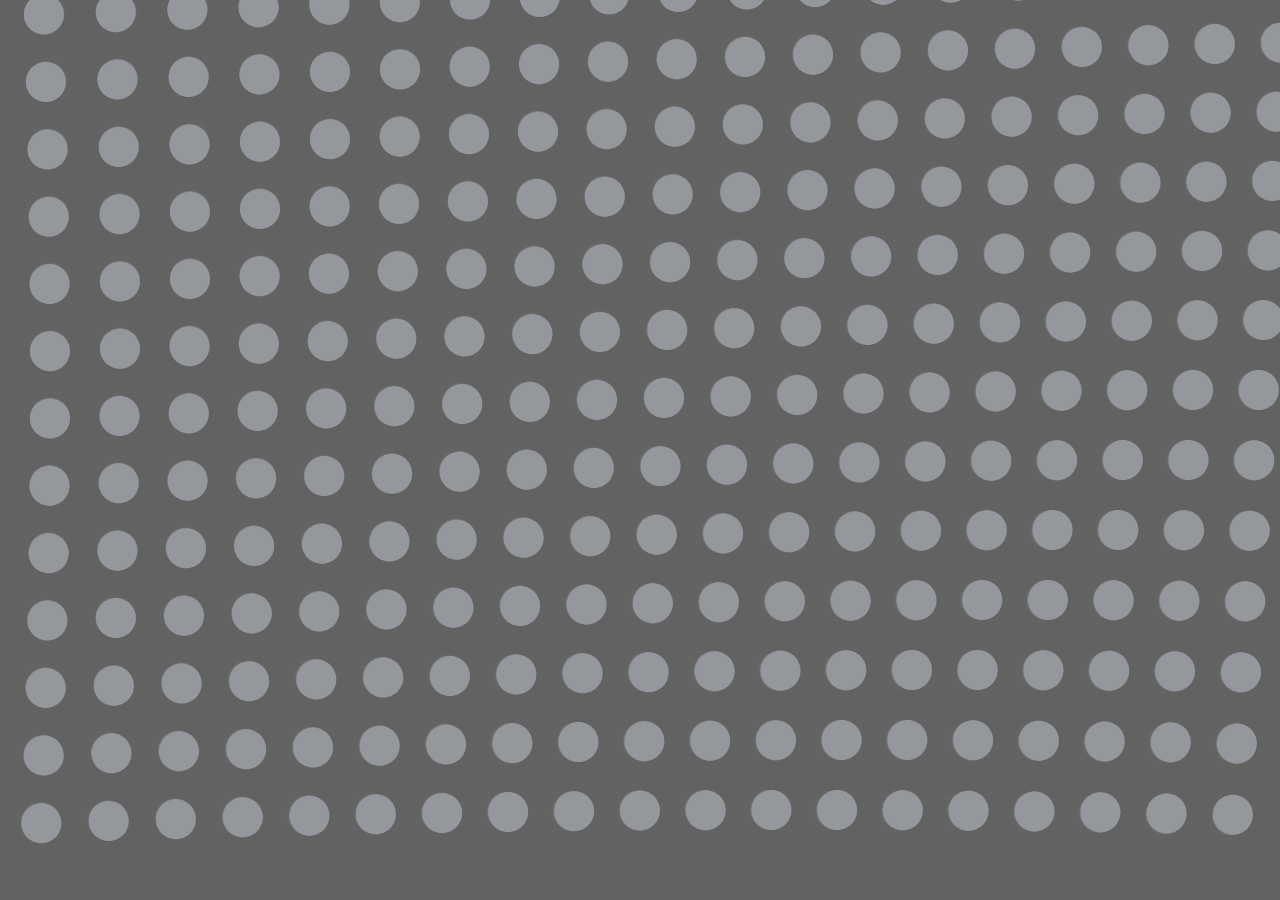
<file: background.html>
<!DOCTYPE HTML>
<!--
	Transitive by TEMPLATED
	templated.co @templatedco
	Released for free under the Creative Commons Attribution 3.0 license (templated.co/license)
-->
<html>
	<head>
		<title>T&C's</title>
		<meta charset="utf-8" />
		<meta name="viewport" content="width=device-width, initial-scale=1" />
		<script src="p5.min.js"></script>
		<script src="../addons/p5.dom.min.js"></script>
		<script src="../addons/p5.sound.min.js"></script>
		<script src="sketch.js"></script>
		<link rel="stylesheet" href="assets/css/main.css" />
	</head>
	<body class="subpage" style="background-color:rgba(0,0,0,0);width:100vw;height:100vh;">
		<!-- One -->
		<div id="banner" style="position:fixed;left:0px;top:0px; width:100%;height:100%;"></div>

			<!-- Scripts -->
			<script src="assets/js/jquery.min.js"></script>
			<script src="assets/js/jquery.scrolly.min.js"></script>
			<script src="assets/js/jquery.scrollex.min.js"></script>
			<script src="assets/js/skel.min.js"></script>
			<script src="assets/js/util.js"></script>
			<script src="assets/js/main.js"></script>

	</body>
</html>
</file>
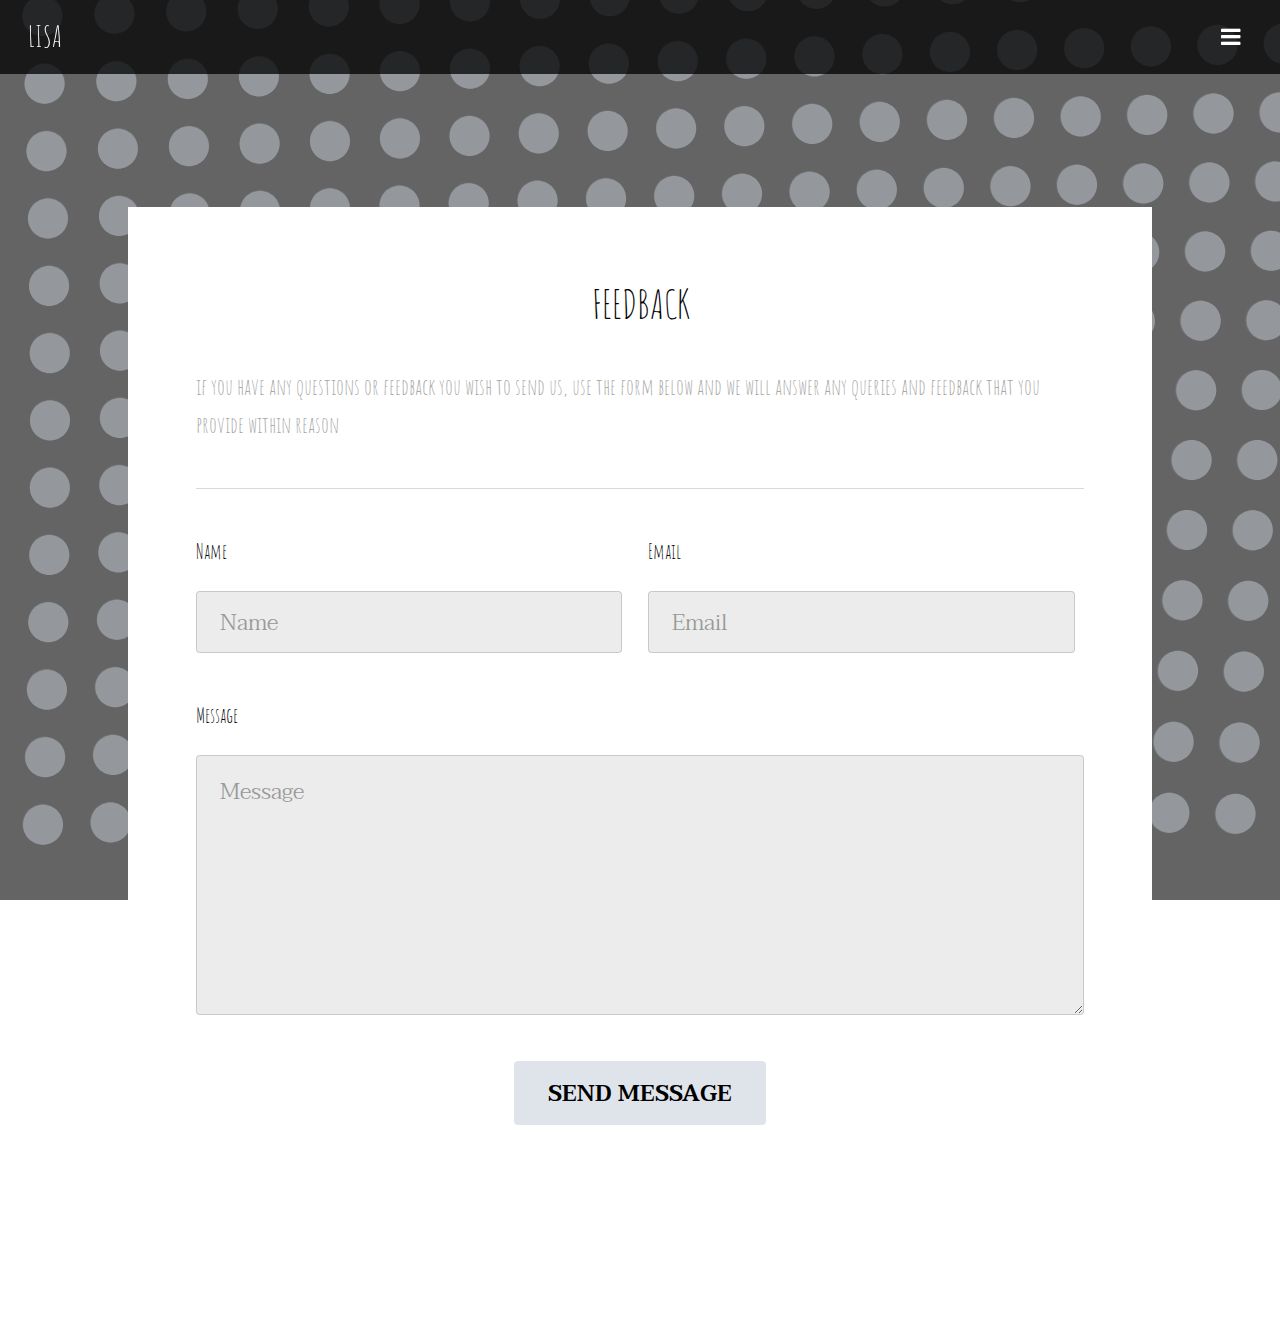
<file: contact.html>
<!DOCTYPE HTML>
<!--
	Transitive by TEMPLATED
	templated.co @templatedco
	Released for free under the Creative Commons Attribution 3.0 license (templated.co/license)
-->
<html>
	<head>
		<title>Contact Us</title>
		<meta charset="utf-8" />
		<meta name="viewport" content="width=device-width, initial-scale=1" />
		<script src="p5.min.js"></script>
		<script src="../addons/p5.dom.min.js"></script>
		<script src="../addons/p5.sound.min.js"></script>
		<script src="sketch.js"></script>
		<link rel="stylesheet" href="assets/css/main.css" />
	</head>
	<body class="subpage">

		<!-- Header -->
			<header id="header">
				<div class="logo"><a href="index.html">LISA</a></div>
				<a href="#menu" class="toggle"><span>Menu</span></a>
			</header>

			<nav id="menu">
				<ul class="links">
					<li><a href="index.html">Home</a></li>
					<li><a href="http://localhost:4200">Chat with Lisa</a></li>
					<li><a href="generic.html">T&C's</a><li>
					<li><a href="contact.html">Contact Us</a></li>
					<li><a href="elements.html">FAQ's</a></li>
				</ul>
			</nav>
		<!-- One -->
		<div id="banner" style="position:fixed;left:0px;top:0px; width:100%;height:100%;"></div>
			<section id="one" class="wrapper style2">
        <div class="inner">
          <section>
            <div class="box">
              <div class="content">
                <h2 class="align-center"><strong>Feedback</strong></h2>
								<p>if you have any questions or feedback you wish to send us, use the form below and we will answer any queries and feedback that you provide within reason</p>
                <hr />
                <form action="#" method="post">
                  <div class="field half first">
                    <label for="name">Name</label>
                    <input name="name" id="name" type="text" placeholder="Name">
                  </div>
                  <div class="field half">
                    <label for="email">Email</label>
                    <input name="email" id="email" type="email" placeholder="Email">
                  </div>

                  <div class="field">
                    <label for="message">Message</label>
                    <textarea name="message" id="message" rows="6" placeholder="Message"></textarea>
                  </div>
                  <ul class="actions align-center">
                    <li><input value="Send Message" class="button special" type="submit"></li>
                  </ul>
                </form>
              </div>
            </div>
          </section>
        </section>

				<!-- Scripts -->
			<script src="assets/js/jquery.min.js"></script>
			<script src="assets/js/jquery.scrolly.min.js"></script>
			<script src="assets/js/jquery.scrollex.min.js"></script>
			<script src="assets/js/skel.min.js"></script>
			<script src="assets/js/util.js"></script>
			<script src="assets/js/main.js"></script>

	</body>
</html>
</file>
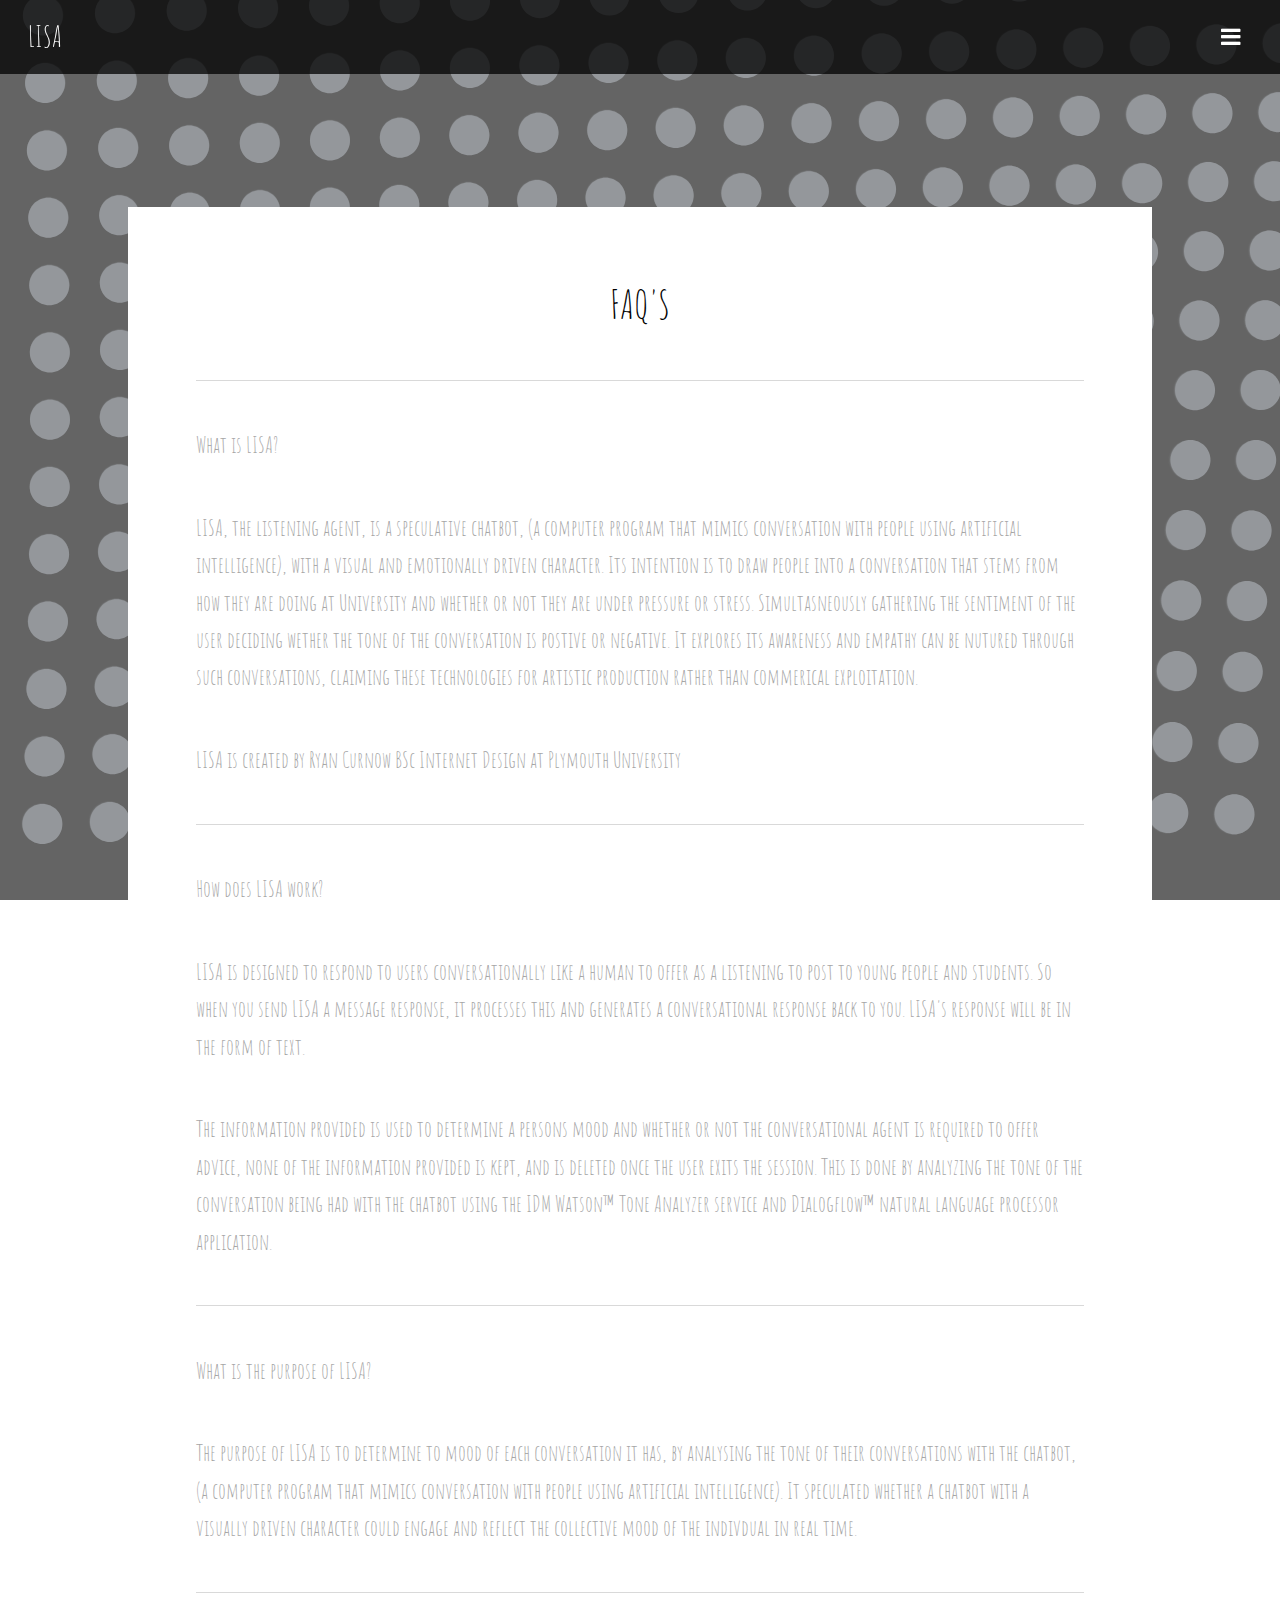
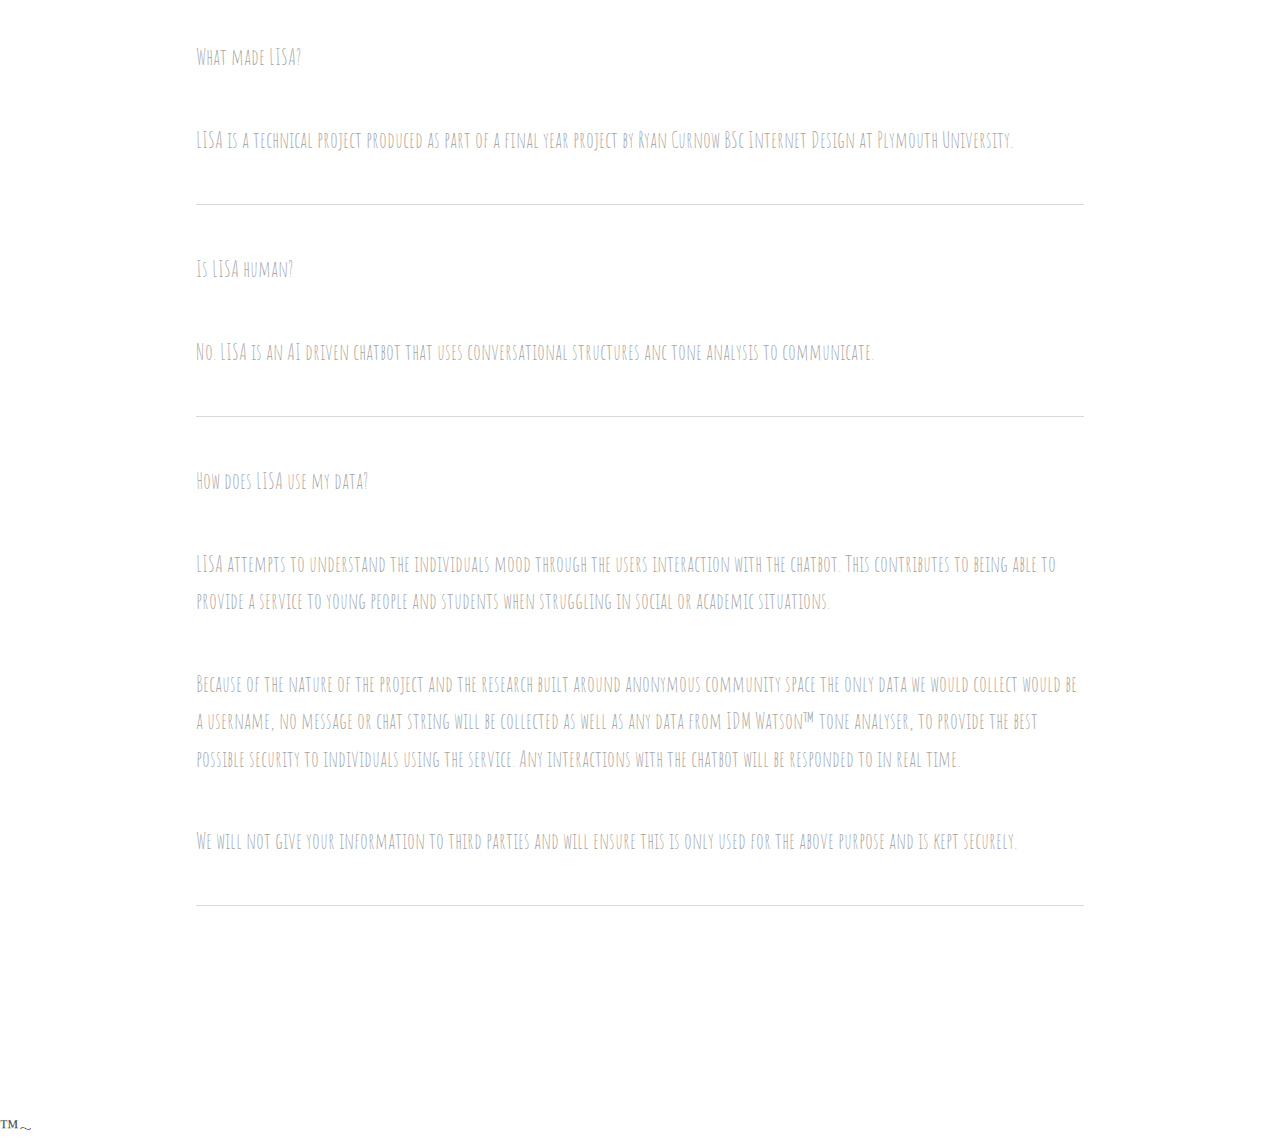
<file: elements.html>
<!DOCTYPE HTML>
<!--
	Transitive by TEMPLATED
	templated.co @templatedco
	Released for free under the Creative Commons Attribution 3.0 license (templated.co/license)
-->
<html>
	<head>
		<title>FAQ's</title>
		<meta charset="utf-8" />
		<meta name="viewport" content="width=device-width, initial-scale=1" />
		<script src="p5.min.js"></script>
		<script src="../addons/p5.dom.min.js"></script>
		<script src="../addons/p5.sound.min.js"></script>
		<script src="sketch.js"></script>
		<link rel="stylesheet" href="assets/css/main.css" />
	</head>
	<body class="subpage">

		<!-- Header -->
			<header id="header">
				<div class="logo"><a href="index.html">LISA</a></div>
				<a href="#menu" class="toggle"><span>Menu</span></a>
			</header>

			<nav id="menu">
				<ul class="links">
					<li><a href="index.html">Home</a></li>
					<li><a href="http://localhost:4200">Chat with Lisa</a></li>
					<li><a href="generic.html">T&C's</a><li>
					<li><a href="contact.html">Contact Us</a></li>
					<li><a href="elements.html">FAQ's</a></li>
				</ul>
			</nav>
		<!-- One -->
		<div id="banner" style="position:fixed;left:0px;top:0px; width:100%;height:100%;"></div>
			<section id="one" class="wrapper style2">
				<div class="inner">
					<div class="box">
						<div class="content">
							<header class="align-center">
								<h2><strong>FAQ's</strong></h2>
							</header>
							<hr />
							<p>What is LISA?</p>
							<p>LISA, the listening agent, is a speculative chatbot, (a computer program that mimics conversation with people using artificial intelligence), with a visual and emotionally driven character.
								Its intention is to draw people into a conversation that stems from how they are doing at University and whether or not they are under pressure or stress. Simultasneously gathering the sentiment
								of the user deciding wether the tone of the conversation is postive or negative.  It explores its awareness and empathy can be nutured through such conversations, claiming these technologies
								for artistic production rather than commerical exploitation.</p>
							<p>LISA is created by Ryan Curnow BSc Internet Design at Plymouth University</p>
							<hr />
							<p>How does LISA work?</p>
							<p>LISA is designed to respond to users conversationally like a human to offer as a listening to post to young people and students.  So when you send LISA a message response, it processes this and generates
							a conversational response back to you.  LISA's response will be in the form of text.</p>
							<p>The information provided is used to determine a persons mood and whether or not the conversational agent is required to offer advice, none of the information provided is kept, and is deleted once the user
							exits the session.  This is done by analyzing the tone of the conversation being had with the chatbot using the IDM Watson™ Tone Analyzer service and Dialogflow™ natural language processor application.</p>
							<hr />
							<p>What is the purpose of LISA?</p>
							<p>The purpose of LISA is to determine to mood of each conversation it has, by analysing the tone of their conversations with the chatbot, (a computer program that mimics conversation with people using artificial intelligence). It speculated whether a chatbot with a visually driven character could engage and reflect the collective mood of the indivdual in real time. </p>
							<hr />
							<p>What made LISA?</p>
							<p>LISA is a technical project produced as part of a final year project by Ryan Curnow BSc Internet Design at Plymouth University.</p>
							<hr />
							<p>Is LISA human?</p>
							<p>No. LISA is an AI driven chatbot that uses conversational structures anc tone analysis to communicate.</p>
                            <hr />
							<p>How does LISA use my data?</p>
							<p>LISA attempts to understand the individuals mood through the users interaction with the chatbot.  This contributes to being able to provide a service to young people and students when struggling in social or academic situations.</p>
                            <p>Because of the nature of the project and the research built around anonymous community space the only data we would collect would be a username, no message or chat string will be collected as well as any data from IDM Watson™ tone analyser, to provide the best possible security to individuals using the service. Any interactions with the chatbot will be responded to in real time.</p>
                            <p>We will not give your information to third parties and will ensure this is only used for the above purpose and is kept securely.</p>
                            <hr />




						</div>
					</div>
				</div>
			</section>
			<!-- Scripts -->
			<script src="assets/js/jquery.min.js"></script>
			<script src="assets/js/jquery.scrolly.min.js"></script>
			<script src="assets/js/jquery.scrollex.min.js"></script>
			<script src="assets/js/skel.min.js"></script>
			<script src="assets/js/util.js"></script>
			<script src="assets/js/main.js"></script>

	</body>
™~</html>
</file>
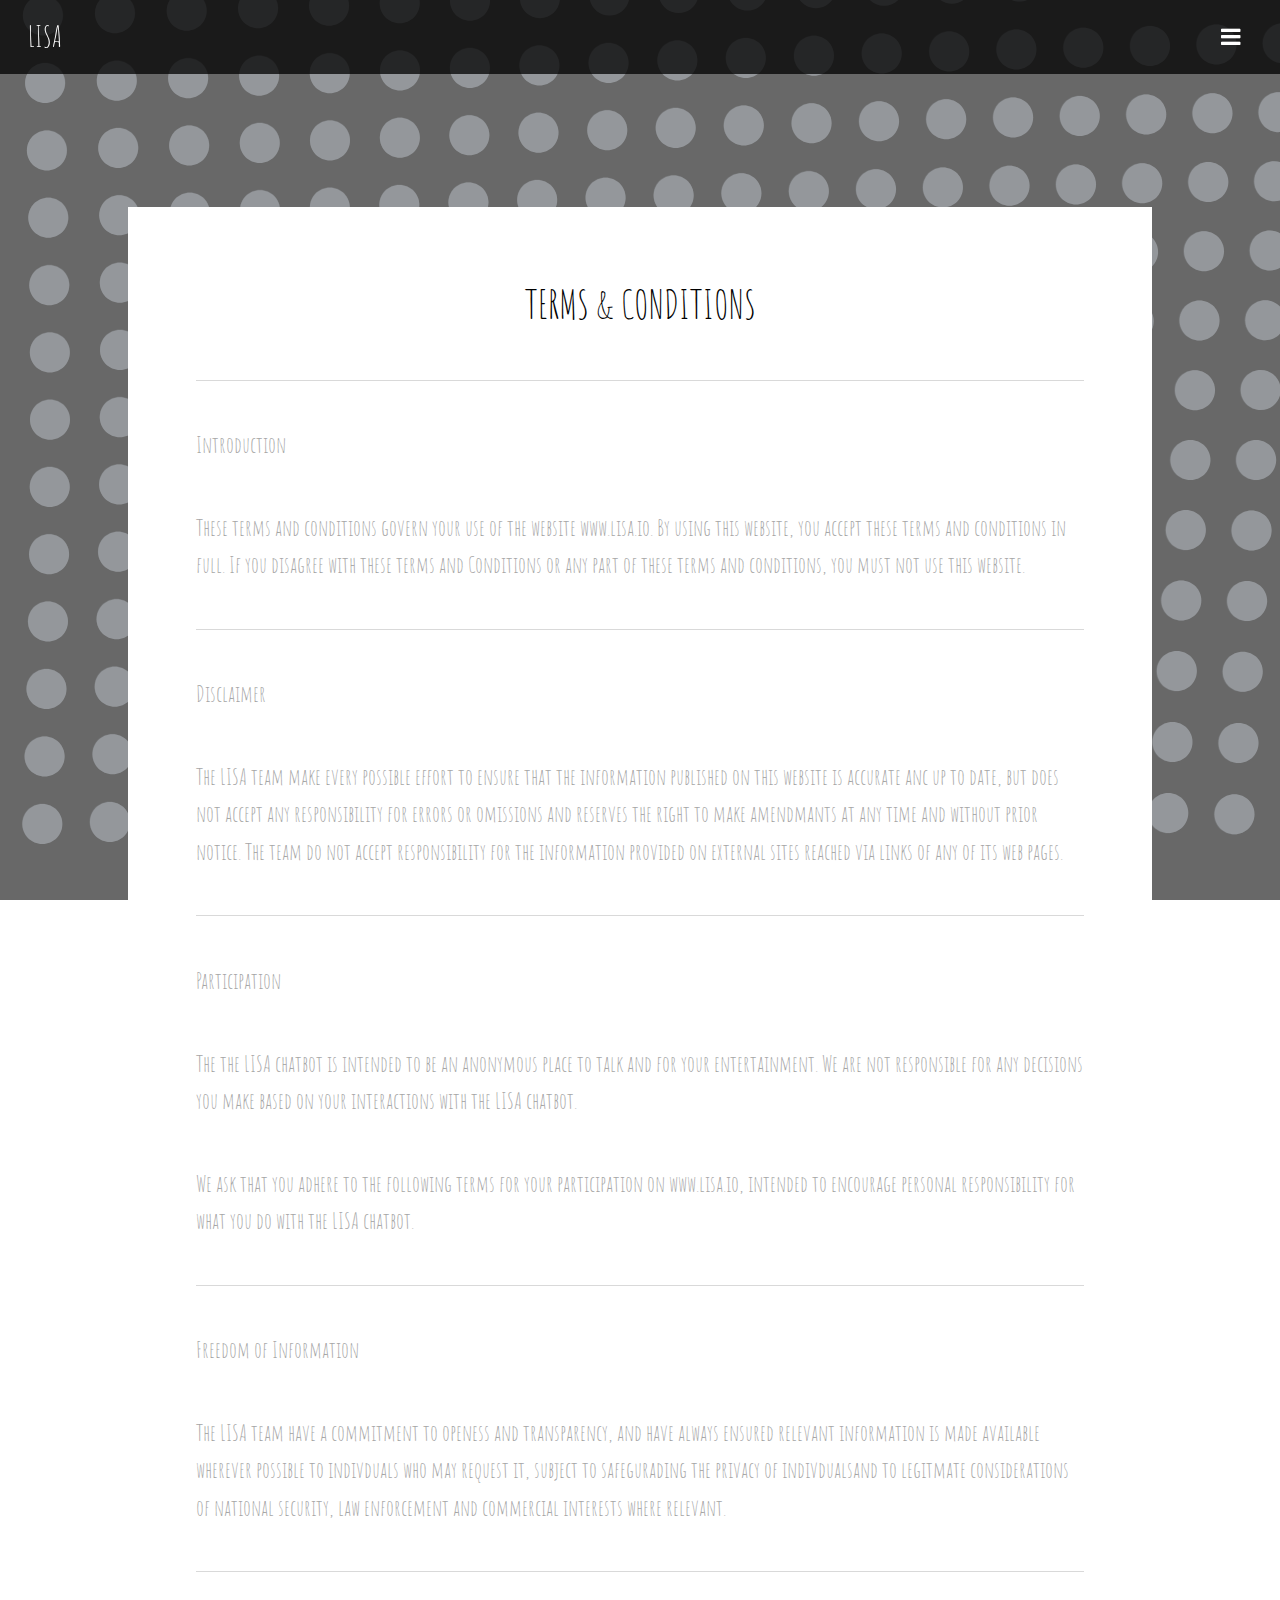
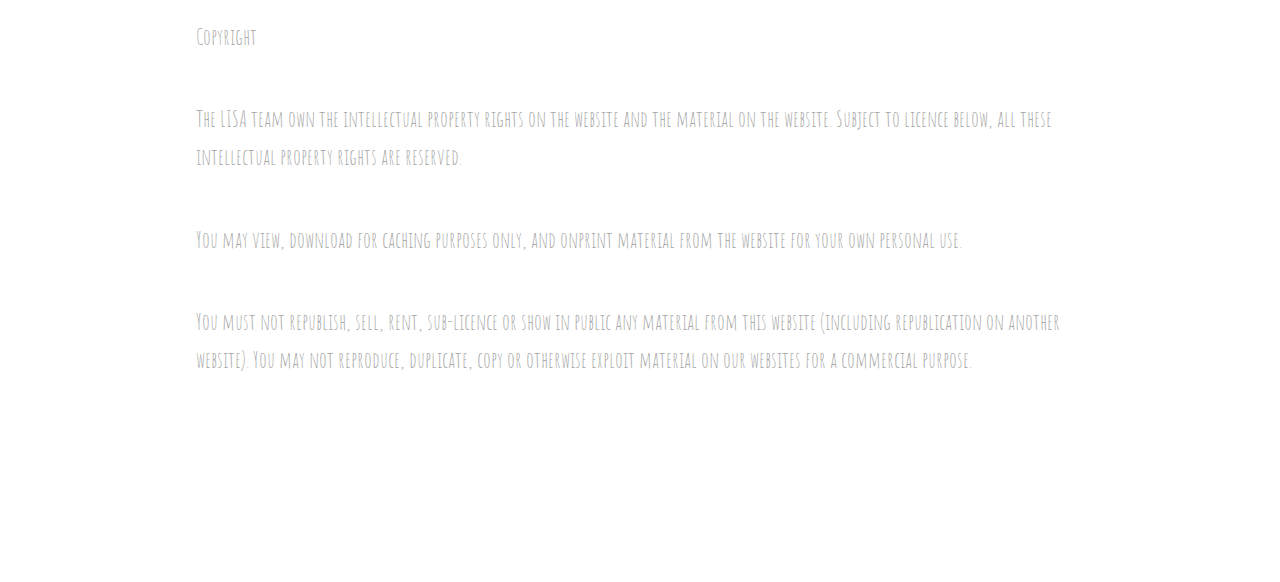
<file: generic.html>
<!DOCTYPE HTML>
<!--
	Transitive by TEMPLATED
	templated.co @templatedco
	Released for free under the Creative Commons Attribution 3.0 license (templated.co/license)
-->
<html>
	<head>
		<title>T&C's</title>
		<meta charset="utf-8" />
		<meta name="viewport" content="width=device-width, initial-scale=1" />
		<script src="p5.min.js"></script>
		<script src="../addons/p5.dom.min.js"></script>
		<script src="../addons/p5.sound.min.js"></script>
		<script src="sketch.js"></script>
		<link rel="stylesheet" href="assets/css/main.css" />
	</head>
	<body class="subpage">
		<!-- Header -->
			<header id="header">
				<div class="logo"><a href="index.html">LISA</a></div>
				<a href="#menu" class="toggle"><span>Menu</span></a>
			</header>

			<nav id="menu">
				<ul class="links">
					<li><a href="index.html">Home</a></li>
					<li><a href="http://localhost:4200">Chat with Lisa</a></li>
					<li><a href="generic.html">T&C's</a><li>
					<li><a href="contact.html">Contact Us</a></li>
					<li><a href="elements.html">FAQ's</a></li>
				</ul>
			</nav>
		<!-- One -->
		<div id="banner" style="position:fixed;left:0px;top:0px; width:100%;height:100%;"></div>
			<section id="one" class="wrapper style2">

				<div class="inner">
					<div class="box">
						<div class="content">
							<header class="align-center">
								<h2>Terms & Conditions</h2>
							</header>
							<hr />
							<p>Introduction</p>
							<p>These terms and conditions govern your use of the website www.lisa.io. By using this website, you accept these terms and conditions in full.  If you disagree with these terms and Conditions
							or any part of these terms and conditions, you must not use this website.</p>
							<hr />
							<p>Disclaimer</p>
							<p>The LISA team make every possible effort to ensure that the information published on this website is accurate anc up to date, but does not accept any responsibility for errors or omissions
							and reserves the right to make amendmants at any time and without prior notice.  The team do not accept responsibility for the information provided on external sites reached via links of any
							of its web pages.</p>
							<hr />
							<p>Participation</p>
							<p>The the LISA chatbot is intended to be an anonymous place to talk and for your entertainment.  We are not responsible for any decisions you make based on your interactions with the LISA chatbot.</p>
							<p>We ask that you adhere to the following terms for your participation on www.lisa.io, intended to encourage personal responsibility for what you do with the LISA chatbot.</p>
							<hr />
							<p>Freedom of Information</p>
							<p>The LISA team have a commitment to openess and transparency, and have always ensured relevant information is made available wherever possible to indivduals who may request it, subject to safegurading
							the privacy of indivdualsand to legitmate considerations of national security, law enforcement and commercial interests where relevant.</p>
							<hr />
							<p>Copyright</p>
							<p>The LISA team own the intellectual property rights on the website and the material on the website.  Subject to licence below, all these intellectual property rights are reserved.</p>
							<p>You may view, download for caching purposes only, and onprint material from the website for your own personal use.</p>
							<p>You must not republish, sell, rent, sub-licence or show in public any material from this website (including republication on another website).  You may not reproduce, duplicate, copy
								or otherwise exploit material on our websites for a commercial purpose.</p>


						</div>
					</div>
				</div>
			</section>

			<!-- Scripts -->
			<script src="assets/js/jquery.min.js"></script>
			<script src="assets/js/jquery.scrolly.min.js"></script>
			<script src="assets/js/jquery.scrollex.min.js"></script>
			<script src="assets/js/skel.min.js"></script>
			<script src="assets/js/util.js"></script>
			<script src="assets/js/main.js"></script>

	</body>
</html>
</file>
<file: assets/css/main.css>
@charset "UTF-8";
@import url(font-awesome.min.css);
@import url("https://fonts.googleapis.com/css?family=Taviraj:300,400,700,300i,400i,700i");
@import url('https://fonts.googleapis.com/css?family=Amatic+SC');

/*
	Transitive by TEMPLATED
	templated.co @templatedco
	Released for free under the Creative Commons Attribution 3.0 license (templated.co/license)
*/

/* Reset */

	html, body, div, span, applet, object, iframe, h1, h2, h3, h4, h5, h6, p, blockquote, pre, a, abbr, acronym, address, big, cite, code, del, dfn, em, img, ins, kbd, q, s, samp, small, strike, strong, sub, sup, tt, var, b, u, i, center, dl, dt, dd, ol, ul, li, fieldset, form, label, legend, table, caption, tbody, tfoot, thead, tr, th, td, article, aside, canvas, details, embed, figure, figcaption, footer, header, hgroup, menu, nav, output, ruby, section, summary, time, mark, audio, video {
		margin: 0;
		padding: 0;
		border: 0;
		font-size: 100%;
		font: inherit;
		vertical-align: baseline;
		font-family: 'Amatic SC', cursive;

	}

	article, aside, details, figcaption, figure, footer, header, hgroup, menu, nav, section {
		display: block;
	}

	body {
		line-height: 1;
	}

	ol, ul {
		list-style: none;
	}

	blockquote, q {
		quotes: none;
	}

	blockquote:before, blockquote:after, q:before, q:after {
		content: '';
		content: none;
	}

	table {
		border-collapse: collapse;
		border-spacing: 0;
	}

	body {
		-webkit-text-size-adjust: none;
	}

/* Box Model */

	*, *:before, *:after {
		-moz-box-sizing: border-box;
		-webkit-box-sizing: border-box;
		box-sizing: border-box;
	}

/* Containers */

	.container {
		margin-left: auto;
		margin-right: auto;
	}

	.container.\31 25\25 {
		width: 100%;
		max-width: 100rem;
		min-width: 80rem;
	}

	.container.\37 5\25 {
		width: 60rem;
	}

	.container.\35 0\25 {
		width: 40rem;
	}

	.container.\32 5\25 {
		width: 20rem;
	}

	.container {
		width: 80rem;
	}

	@media screen and (max-width: 1680px) {

		.container.\31 25\25 {
			width: 100%;
			max-width: 100rem;
			min-width: 80rem;
		}

		.container.\37 5\25 {
			width: 60rem;
		}

		.container.\35 0\25 {
			width: 40rem;
		}

		.container.\32 5\25 {
			width: 20rem;
		}

		.container {
			width: 80rem;
		}

	}

	@media screen and (max-width: 1280px) {

		.container.\31 25\25 {
			width: 100%;
			max-width: 81.25rem;
			min-width: 65rem;
		}

		.container.\37 5\25 {
			width: 48.75rem;
		}

		.container.\35 0\25 {
			width: 32.5rem;
		}

		.container.\32 5\25 {
			width: 16.25rem;
		}

		.container {
			width: 65rem;
		}

	}

	@media screen and (max-width: 980px) {

		.container.\31 25\25 {
			width: 100%;
			max-width: 112.5%;
			min-width: 90%;
		}

		.container.\37 5\25 {
			width: 67.5%;
		}

		.container.\35 0\25 {
			width: 45%;
		}

		.container.\32 5\25 {
			width: 22.5%;
		}

		.container {
			width: 90%;
		}

	}

	@media screen and (max-width: 736px) {

		.container.\31 25\25 {
			width: 100%;
			max-width: 112.5%;
			min-width: 90%;
		}

		.container.\37 5\25 {
			width: 67.5%;
		}

		.container.\35 0\25 {
			width: 45%;
		}

		.container.\32 5\25 {
			width: 22.5%;
		}

		.container {
			width: 90% !important;
		}

	}

	@media screen and (max-width: 480px) {

		.container.\31 25\25 {
			width: 100%;
			max-width: 112.5%;
			min-width: 90%;
		}

		.container.\37 5\25 {
			width: 67.5%;
		}

		.container.\35 0\25 {
			width: 45%;
		}

		.container.\32 5\25 {
			width: 22.5%;
		}

		.container {
			width: 90% !important;
		}

	}

/* Grid */

	.row {
		border-bottom: solid 1px transparent;
		-moz-box-sizing: border-box;
		-webkit-box-sizing: border-box;
		box-sizing: border-box;
	}

	.row > * {
		float: left;
		-moz-box-sizing: border-box;
		-webkit-box-sizing: border-box;
		box-sizing: border-box;
	}

	.row:after, .row:before {
		content: '';
		display: block;
		clear: both;
		height: 0;
	}

	.row.uniform > * > :first-child {
		margin-top: 0;
	}

	.row.uniform > * > :last-child {
		margin-bottom: 0;
	}

	.row.\30 \25 > * {
		padding: 0 0 0 0rem;
	}

	.row.\30 \25 {
		margin: 0 0 -1px 0rem;
	}

	.row.uniform.\30 \25 > * {
		padding: 0rem 0 0 0rem;
	}

	.row.uniform.\30 \25 {
		margin: 0rem 0 -1px 0rem;
	}

	.row > * {
		padding: 0 0 0 2rem;
	}

	.row {
		margin: 0 0 -1px -2rem;
	}

	.row.uniform > * {
		padding: 2rem 0 0 2rem;
	}

	.row.uniform {
		margin: -2rem 0 -1px -2rem;
	}

	.row.\32 00\25 > * {
		padding: 0 0 0 4rem;
	}

	.row.\32 00\25 {
		margin: 0 0 -1px -4rem;
	}

	.row.uniform.\32 00\25 > * {
		padding: 4rem 0 0 4rem;
	}

	.row.uniform.\32 00\25 {
		margin: -4rem 0 -1px -4rem;
	}

	.row.\31 50\25 > * {
		padding: 0 0 0 3rem;
	}

	.row.\31 50\25 {
		margin: 0 0 -1px -3rem;
	}

	.row.uniform.\31 50\25 > * {
		padding: 3rem 0 0 3rem;
	}

	.row.uniform.\31 50\25 {
		margin: -3rem 0 -1px -3rem;
	}

	.row.\35 0\25 > * {
		padding: 0 0 0 1rem;
	}

	.row.\35 0\25 {
		margin: 0 0 -1px -1rem;
	}

	.row.uniform.\35 0\25 > * {
		padding: 1rem 0 0 1rem;
	}

	.row.uniform.\35 0\25 {
		margin: -1rem 0 -1px -1rem;
	}

	.row.\32 5\25 > * {
		padding: 0 0 0 0.5rem;
	}

	.row.\32 5\25 {
		margin: 0 0 -1px -0.5rem;
	}

	.row.uniform.\32 5\25 > * {
		padding: 0.5rem 0 0 0.5rem;
	}

	.row.uniform.\32 5\25 {
		margin: -0.5rem 0 -1px -0.5rem;
	}

	.\31 2u, .\31 2u\24 {
		width: 100%;
		clear: none;
		margin-left: 0;
	}

	.\31 1u, .\31 1u\24 {
		width: 91.6666666667%;
		clear: none;
		margin-left: 0;
	}

	.\31 0u, .\31 0u\24 {
		width: 83.3333333333%;
		clear: none;
		margin-left: 0;
	}

	.\39 u, .\39 u\24 {
		width: 75%;
		clear: none;
		margin-left: 0;
	}

	.\38 u, .\38 u\24 {
		width: 66.6666666667%;
		clear: none;
		margin-left: 0;
	}

	.\37 u, .\37 u\24 {
		width: 58.3333333333%;
		clear: none;
		margin-left: 0;
	}

	.\36 u, .\36 u\24 {
		width: 50%;
		clear: none;
		margin-left: 0;
	}

	.\35 u, .\35 u\24 {
		width: 41.6666666667%;
		clear: none;
		margin-left: 0;
	}

	.\34 u, .\34 u\24 {
		width: 33.3333333333%;
		clear: none;
		margin-left: 0;
	}

	.\33 u, .\33 u\24 {
		width: 25%;
		clear: none;
		margin-left: 0;
	}

	.\32 u, .\32 u\24 {
		width: 16.6666666667%;
		clear: none;
		margin-left: 0;
	}

	.\31 u, .\31 u\24 {
		width: 8.3333333333%;
		clear: none;
		margin-left: 0;
	}

	.\31 2u\24 + *,
	.\31 1u\24 + *,
	.\31 0u\24 + *,
	.\39 u\24 + *,
	.\38 u\24 + *,
	.\37 u\24 + *,
	.\36 u\24 + *,
	.\35 u\24 + *,
	.\34 u\24 + *,
	.\33 u\24 + *,
	.\32 u\24 + *,
	.\31 u\24 + * {
		clear: left;
	}

	.\-11u {
		margin-left: 91.66667%;
	}

	.\-10u {
		margin-left: 83.33333%;
	}

	.\-9u {
		margin-left: 75%;
	}

	.\-8u {
		margin-left: 66.66667%;
	}

	.\-7u {
		margin-left: 58.33333%;
	}

	.\-6u {
		margin-left: 50%;
	}

	.\-5u {
		margin-left: 41.66667%;
	}

	.\-4u {
		margin-left: 33.33333%;
	}

	.\-3u {
		margin-left: 25%;
	}

	.\-2u {
		margin-left: 16.66667%;
	}

	.\-1u {
		margin-left: 8.33333%;
	}

	@media screen and (max-width: 1680px) {

		.row > * {
			padding: 0 0 0 2rem;
		}

		.row {
			margin: 0 0 -1px -2rem;
		}

		.row.uniform > * {
			padding: 2rem 0 0 2rem;
		}

		.row.uniform {
			margin: -2rem 0 -1px -2rem;
		}

		.row.\32 00\25 > * {
			padding: 0 0 0 4rem;
		}

		.row.\32 00\25 {
			margin: 0 0 -1px -4rem;
		}

		.row.uniform.\32 00\25 > * {
			padding: 4rem 0 0 4rem;
		}

		.row.uniform.\32 00\25 {
			margin: -4rem 0 -1px -4rem;
		}

		.row.\31 50\25 > * {
			padding: 0 0 0 3rem;
		}

		.row.\31 50\25 {
			margin: 0 0 -1px -3rem;
		}

		.row.uniform.\31 50\25 > * {
			padding: 3rem 0 0 3rem;
		}

		.row.uniform.\31 50\25 {
			margin: -3rem 0 -1px -3rem;
		}

		.row.\35 0\25 > * {
			padding: 0 0 0 1rem;
		}

		.row.\35 0\25 {
			margin: 0 0 -1px -1rem;
		}

		.row.uniform.\35 0\25 > * {
			padding: 1rem 0 0 1rem;
		}

		.row.uniform.\35 0\25 {
			margin: -1rem 0 -1px -1rem;
		}

		.row.\32 5\25 > * {
			padding: 0 0 0 0.5rem;
		}

		.row.\32 5\25 {
			margin: 0 0 -1px -0.5rem;
		}

		.row.uniform.\32 5\25 > * {
			padding: 0.5rem 0 0 0.5rem;
		}

		.row.uniform.\32 5\25 {
			margin: -0.5rem 0 -1px -0.5rem;
		}

		.\31 2u\28xlarge\29, .\31 2u\24\28xlarge\29 {
			width: 100%;
			clear: none;
			margin-left: 0;
		}

		.\31 1u\28xlarge\29, .\31 1u\24\28xlarge\29 {
			width: 91.6666666667%;
			clear: none;
			margin-left: 0;
		}

		.\31 0u\28xlarge\29, .\31 0u\24\28xlarge\29 {
			width: 83.3333333333%;
			clear: none;
			margin-left: 0;
		}

		.\39 u\28xlarge\29, .\39 u\24\28xlarge\29 {
			width: 75%;
			clear: none;
			margin-left: 0;
		}

		.\38 u\28xlarge\29, .\38 u\24\28xlarge\29 {
			width: 66.6666666667%;
			clear: none;
			margin-left: 0;
		}

		.\37 u\28xlarge\29, .\37 u\24\28xlarge\29 {
			width: 58.3333333333%;
			clear: none;
			margin-left: 0;
		}

		.\36 u\28xlarge\29, .\36 u\24\28xlarge\29 {
			width: 50%;
			clear: none;
			margin-left: 0;
		}

		.\35 u\28xlarge\29, .\35 u\24\28xlarge\29 {
			width: 41.6666666667%;
			clear: none;
			margin-left: 0;
		}

		.\34 u\28xlarge\29, .\34 u\24\28xlarge\29 {
			width: 33.3333333333%;
			clear: none;
			margin-left: 0;
		}

		.\33 u\28xlarge\29, .\33 u\24\28xlarge\29 {
			width: 25%;
			clear: none;
			margin-left: 0;
		}

		.\32 u\28xlarge\29, .\32 u\24\28xlarge\29 {
			width: 16.6666666667%;
			clear: none;
			margin-left: 0;
		}

		.\31 u\28xlarge\29, .\31 u\24\28xlarge\29 {
			width: 8.3333333333%;
			clear: none;
			margin-left: 0;
		}

		.\31 2u\24\28xlarge\29 + *,
		.\31 1u\24\28xlarge\29 + *,
		.\31 0u\24\28xlarge\29 + *,
		.\39 u\24\28xlarge\29 + *,
		.\38 u\24\28xlarge\29 + *,
		.\37 u\24\28xlarge\29 + *,
		.\36 u\24\28xlarge\29 + *,
		.\35 u\24\28xlarge\29 + *,
		.\34 u\24\28xlarge\29 + *,
		.\33 u\24\28xlarge\29 + *,
		.\32 u\24\28xlarge\29 + *,
		.\31 u\24\28xlarge\29 + * {
			clear: left;
		}

		.\-11u\28xlarge\29 {
			margin-left: 91.66667%;
		}

		.\-10u\28xlarge\29 {
			margin-left: 83.33333%;
		}

		.\-9u\28xlarge\29 {
			margin-left: 75%;
		}

		.\-8u\28xlarge\29 {
			margin-left: 66.66667%;
		}

		.\-7u\28xlarge\29 {
			margin-left: 58.33333%;
		}

		.\-6u\28xlarge\29 {
			margin-left: 50%;
		}

		.\-5u\28xlarge\29 {
			margin-left: 41.66667%;
		}

		.\-4u\28xlarge\29 {
			margin-left: 33.33333%;
		}

		.\-3u\28xlarge\29 {
			margin-left: 25%;
		}

		.\-2u\28xlarge\29 {
			margin-left: 16.66667%;
		}

		.\-1u\28xlarge\29 {
			margin-left: 8.33333%;
		}

	}

	@media screen and (max-width: 1280px) {

		.row > * {
			padding: 0 0 0 1.5rem;
		}

		.row {
			margin: 0 0 -1px -1.5rem;
		}

		.row.uniform > * {
			padding: 1.5rem 0 0 1.5rem;
		}

		.row.uniform {
			margin: -1.5rem 0 -1px -1.5rem;
		}

		.row.\32 00\25 > * {
			padding: 0 0 0 3rem;
		}

		.row.\32 00\25 {
			margin: 0 0 -1px -3rem;
		}

		.row.uniform.\32 00\25 > * {
			padding: 3rem 0 0 3rem;
		}

		.row.uniform.\32 00\25 {
			margin: -3rem 0 -1px -3rem;
		}

		.row.\31 50\25 > * {
			padding: 0 0 0 2.25rem;
		}

		.row.\31 50\25 {
			margin: 0 0 -1px -2.25rem;
		}

		.row.uniform.\31 50\25 > * {
			padding: 2.25rem 0 0 2.25rem;
		}

		.row.uniform.\31 50\25 {
			margin: -2.25rem 0 -1px -2.25rem;
		}

		.row.\35 0\25 > * {
			padding: 0 0 0 0.75rem;
		}

		.row.\35 0\25 {
			margin: 0 0 -1px -0.75rem;
		}

		.row.uniform.\35 0\25 > * {
			padding: 0.75rem 0 0 0.75rem;
		}

		.row.uniform.\35 0\25 {
			margin: -0.75rem 0 -1px -0.75rem;
		}

		.row.\32 5\25 > * {
			padding: 0 0 0 0.375rem;
		}

		.row.\32 5\25 {
			margin: 0 0 -1px -0.375rem;
		}

		.row.uniform.\32 5\25 > * {
			padding: 0.375rem 0 0 0.375rem;
		}

		.row.uniform.\32 5\25 {
			margin: -0.375rem 0 -1px -0.375rem;
		}

		.\31 2u\28large\29, .\31 2u\24\28large\29 {
			width: 100%;
			clear: none;
			margin-left: 0;
		}

		.\31 1u\28large\29, .\31 1u\24\28large\29 {
			width: 91.6666666667%;
			clear: none;
			margin-left: 0;
		}

		.\31 0u\28large\29, .\31 0u\24\28large\29 {
			width: 83.3333333333%;
			clear: none;
			margin-left: 0;
		}

		.\39 u\28large\29, .\39 u\24\28large\29 {
			width: 75%;
			clear: none;
			margin-left: 0;
		}

		.\38 u\28large\29, .\38 u\24\28large\29 {
			width: 66.6666666667%;
			clear: none;
			margin-left: 0;
		}

		.\37 u\28large\29, .\37 u\24\28large\29 {
			width: 58.3333333333%;
			clear: none;
			margin-left: 0;
		}

		.\36 u\28large\29, .\36 u\24\28large\29 {
			width: 50%;
			clear: none;
			margin-left: 0;
		}

		.\35 u\28large\29, .\35 u\24\28large\29 {
			width: 41.6666666667%;
			clear: none;
			margin-left: 0;
		}

		.\34 u\28large\29, .\34 u\24\28large\29 {
			width: 33.3333333333%;
			clear: none;
			margin-left: 0;
		}

		.\33 u\28large\29, .\33 u\24\28large\29 {
			width: 25%;
			clear: none;
			margin-left: 0;
		}

		.\32 u\28large\29, .\32 u\24\28large\29 {
			width: 16.6666666667%;
			clear: none;
			margin-left: 0;
		}

		.\31 u\28large\29, .\31 u\24\28large\29 {
			width: 8.3333333333%;
			clear: none;
			margin-left: 0;
		}

		.\31 2u\24\28large\29 + *,
		.\31 1u\24\28large\29 + *,
		.\31 0u\24\28large\29 + *,
		.\39 u\24\28large\29 + *,
		.\38 u\24\28large\29 + *,
		.\37 u\24\28large\29 + *,
		.\36 u\24\28large\29 + *,
		.\35 u\24\28large\29 + *,
		.\34 u\24\28large\29 + *,
		.\33 u\24\28large\29 + *,
		.\32 u\24\28large\29 + *,
		.\31 u\24\28large\29 + * {
			clear: left;
		}

		.\-11u\28large\29 {
			margin-left: 91.66667%;
		}

		.\-10u\28large\29 {
			margin-left: 83.33333%;
		}

		.\-9u\28large\29 {
			margin-left: 75%;
		}

		.\-8u\28large\29 {
			margin-left: 66.66667%;
		}

		.\-7u\28large\29 {
			margin-left: 58.33333%;
		}

		.\-6u\28large\29 {
			margin-left: 50%;
		}

		.\-5u\28large\29 {
			margin-left: 41.66667%;
		}

		.\-4u\28large\29 {
			margin-left: 33.33333%;
		}

		.\-3u\28large\29 {
			margin-left: 25%;
		}

		.\-2u\28large\29 {
			margin-left: 16.66667%;
		}

		.\-1u\28large\29 {
			margin-left: 8.33333%;
		}

	}

	@media screen and (max-width: 980px) {

		.row > * {
			padding: 0 0 0 1.5rem;
		}

		.row {
			margin: 0 0 -1px -1.5rem;
		}

		.row.uniform > * {
			padding: 1.5rem 0 0 1.5rem;
		}

		.row.uniform {
			margin: -1.5rem 0 -1px -1.5rem;
		}

		.row.\32 00\25 > * {
			padding: 0 0 0 3rem;
		}

		.row.\32 00\25 {
			margin: 0 0 -1px -3rem;
		}

		.row.uniform.\32 00\25 > * {
			padding: 3rem 0 0 3rem;
		}

		.row.uniform.\32 00\25 {
			margin: -3rem 0 -1px -3rem;
		}

		.row.\31 50\25 > * {
			padding: 0 0 0 2.25rem;
		}

		.row.\31 50\25 {
			margin: 0 0 -1px -2.25rem;
		}

		.row.uniform.\31 50\25 > * {
			padding: 2.25rem 0 0 2.25rem;
		}

		.row.uniform.\31 50\25 {
			margin: -2.25rem 0 -1px -2.25rem;
		}

		.row.\35 0\25 > * {
			padding: 0 0 0 0.75rem;
		}

		.row.\35 0\25 {
			margin: 0 0 -1px -0.75rem;
		}

		.row.uniform.\35 0\25 > * {
			padding: 0.75rem 0 0 0.75rem;
		}

		.row.uniform.\35 0\25 {
			margin: -0.75rem 0 -1px -0.75rem;
		}

		.row.\32 5\25 > * {
			padding: 0 0 0 0.375rem;
		}

		.row.\32 5\25 {
			margin: 0 0 -1px -0.375rem;
		}

		.row.uniform.\32 5\25 > * {
			padding: 0.375rem 0 0 0.375rem;
		}

		.row.uniform.\32 5\25 {
			margin: -0.375rem 0 -1px -0.375rem;
		}

		.\31 2u\28medium\29, .\31 2u\24\28medium\29 {
			width: 100%;
			clear: none;
			margin-left: 0;
		}

		.\31 1u\28medium\29, .\31 1u\24\28medium\29 {
			width: 91.6666666667%;
			clear: none;
			margin-left: 0;
		}

		.\31 0u\28medium\29, .\31 0u\24\28medium\29 {
			width: 83.3333333333%;
			clear: none;
			margin-left: 0;
		}

		.\39 u\28medium\29, .\39 u\24\28medium\29 {
			width: 75%;
			clear: none;
			margin-left: 0;
		}

		.\38 u\28medium\29, .\38 u\24\28medium\29 {
			width: 66.6666666667%;
			clear: none;
			margin-left: 0;
		}

		.\37 u\28medium\29, .\37 u\24\28medium\29 {
			width: 58.3333333333%;
			clear: none;
			margin-left: 0;
		}

		.\36 u\28medium\29, .\36 u\24\28medium\29 {
			width: 50%;
			clear: none;
			margin-left: 0;
		}

		.\35 u\28medium\29, .\35 u\24\28medium\29 {
			width: 41.6666666667%;
			clear: none;
			margin-left: 0;
		}

		.\34 u\28medium\29, .\34 u\24\28medium\29 {
			width: 33.3333333333%;
			clear: none;
			margin-left: 0;
		}

		.\33 u\28medium\29, .\33 u\24\28medium\29 {
			width: 25%;
			clear: none;
			margin-left: 0;
		}

		.\32 u\28medium\29, .\32 u\24\28medium\29 {
			width: 16.6666666667%;
			clear: none;
			margin-left: 0;
		}

		.\31 u\28medium\29, .\31 u\24\28medium\29 {
			width: 8.3333333333%;
			clear: none;
			margin-left: 0;
		}

		.\31 2u\24\28medium\29 + *,
		.\31 1u\24\28medium\29 + *,
		.\31 0u\24\28medium\29 + *,
		.\39 u\24\28medium\29 + *,
		.\38 u\24\28medium\29 + *,
		.\37 u\24\28medium\29 + *,
		.\36 u\24\28medium\29 + *,
		.\35 u\24\28medium\29 + *,
		.\34 u\24\28medium\29 + *,
		.\33 u\24\28medium\29 + *,
		.\32 u\24\28medium\29 + *,
		.\31 u\24\28medium\29 + * {
			clear: left;
		}

		.\-11u\28medium\29 {
			margin-left: 91.66667%;
		}

		.\-10u\28medium\29 {
			margin-left: 83.33333%;
		}

		.\-9u\28medium\29 {
			margin-left: 75%;
		}

		.\-8u\28medium\29 {
			margin-left: 66.66667%;
		}

		.\-7u\28medium\29 {
			margin-left: 58.33333%;
		}

		.\-6u\28medium\29 {
			margin-left: 50%;
		}

		.\-5u\28medium\29 {
			margin-left: 41.66667%;
		}

		.\-4u\28medium\29 {
			margin-left: 33.33333%;
		}

		.\-3u\28medium\29 {
			margin-left: 25%;
		}

		.\-2u\28medium\29 {
			margin-left: 16.66667%;
		}

		.\-1u\28medium\29 {
			margin-left: 8.33333%;
		}

	}

	@media screen and (max-width: 736px) {

		.row > * {
			padding: 0 0 0 1.25rem;
		}

		.row {
			margin: 0 0 -1px -1.25rem;
		}

		.row.uniform > * {
			padding: 1.25rem 0 0 1.25rem;
		}

		.row.uniform {
			margin: -1.25rem 0 -1px -1.25rem;
		}

		.row.\32 00\25 > * {
			padding: 0 0 0 2.5rem;
		}

		.row.\32 00\25 {
			margin: 0 0 -1px -2.5rem;
		}

		.row.uniform.\32 00\25 > * {
			padding: 2.5rem 0 0 2.5rem;
		}

		.row.uniform.\32 00\25 {
			margin: -2.5rem 0 -1px -2.5rem;
		}

		.row.\31 50\25 > * {
			padding: 0 0 0 1.875rem;
		}

		.row.\31 50\25 {
			margin: 0 0 -1px -1.875rem;
		}

		.row.uniform.\31 50\25 > * {
			padding: 1.875rem 0 0 1.875rem;
		}

		.row.uniform.\31 50\25 {
			margin: -1.875rem 0 -1px -1.875rem;
		}

		.row.\35 0\25 > * {
			padding: 0 0 0 0.625rem;
		}

		.row.\35 0\25 {
			margin: 0 0 -1px -0.625rem;
		}

		.row.uniform.\35 0\25 > * {
			padding: 0.625rem 0 0 0.625rem;
		}

		.row.uniform.\35 0\25 {
			margin: -0.625rem 0 -1px -0.625rem;
		}

		.row.\32 5\25 > * {
			padding: 0 0 0 0.3125rem;
		}

		.row.\32 5\25 {
			margin: 0 0 -1px -0.3125rem;
		}

		.row.uniform.\32 5\25 > * {
			padding: 0.3125rem 0 0 0.3125rem;
		}

		.row.uniform.\32 5\25 {
			margin: -0.3125rem 0 -1px -0.3125rem;
		}

		.\31 2u\28small\29, .\31 2u\24\28small\29 {
			width: 100%;
			clear: none;
			margin-left: 0;
		}

		.\31 1u\28small\29, .\31 1u\24\28small\29 {
			width: 91.6666666667%;
			clear: none;
			margin-left: 0;
		}

		.\31 0u\28small\29, .\31 0u\24\28small\29 {
			width: 83.3333333333%;
			clear: none;
			margin-left: 0;
		}

		.\39 u\28small\29, .\39 u\24\28small\29 {
			width: 75%;
			clear: none;
			margin-left: 0;
		}

		.\38 u\28small\29, .\38 u\24\28small\29 {
			width: 66.6666666667%;
			clear: none;
			margin-left: 0;
		}

		.\37 u\28small\29, .\37 u\24\28small\29 {
			width: 58.3333333333%;
			clear: none;
			margin-left: 0;
		}

		.\36 u\28small\29, .\36 u\24\28small\29 {
			width: 50%;
			clear: none;
			margin-left: 0;
		}

		.\35 u\28small\29, .\35 u\24\28small\29 {
			width: 41.6666666667%;
			clear: none;
			margin-left: 0;
		}

		.\34 u\28small\29, .\34 u\24\28small\29 {
			width: 33.3333333333%;
			clear: none;
			margin-left: 0;
		}

		.\33 u\28small\29, .\33 u\24\28small\29 {
			width: 25%;
			clear: none;
			margin-left: 0;
		}

		.\32 u\28small\29, .\32 u\24\28small\29 {
			width: 16.6666666667%;
			clear: none;
			margin-left: 0;
		}

		.\31 u\28small\29, .\31 u\24\28small\29 {
			width: 8.3333333333%;
			clear: none;
			margin-left: 0;
		}

		.\31 2u\24\28small\29 + *,
		.\31 1u\24\28small\29 + *,
		.\31 0u\24\28small\29 + *,
		.\39 u\24\28small\29 + *,
		.\38 u\24\28small\29 + *,
		.\37 u\24\28small\29 + *,
		.\36 u\24\28small\29 + *,
		.\35 u\24\28small\29 + *,
		.\34 u\24\28small\29 + *,
		.\33 u\24\28small\29 + *,
		.\32 u\24\28small\29 + *,
		.\31 u\24\28small\29 + * {
			clear: left;
		}

		.\-11u\28small\29 {
			margin-left: 91.66667%;
		}

		.\-10u\28small\29 {
			margin-left: 83.33333%;
		}

		.\-9u\28small\29 {
			margin-left: 75%;
		}

		.\-8u\28small\29 {
			margin-left: 66.66667%;
		}

		.\-7u\28small\29 {
			margin-left: 58.33333%;
		}

		.\-6u\28small\29 {
			margin-left: 50%;
		}

		.\-5u\28small\29 {
			margin-left: 41.66667%;
		}

		.\-4u\28small\29 {
			margin-left: 33.33333%;
		}

		.\-3u\28small\29 {
			margin-left: 25%;
		}

		.\-2u\28small\29 {
			margin-left: 16.66667%;
		}

		.\-1u\28small\29 {
			margin-left: 8.33333%;
		}

	}

	@media screen and (max-width: 480px) {

		.row > * {
			padding: 0 0 0 1.25rem;
		}

		.row {
			margin: 0 0 -1px -1.25rem;
		}

		.row.uniform > * {
			padding: 1.25rem 0 0 1.25rem;
		}

		.row.uniform {
			margin: -1.25rem 0 -1px -1.25rem;
		}

		.row.\32 00\25 > * {
			padding: 0 0 0 2.5rem;
		}

		.row.\32 00\25 {
			margin: 0 0 -1px -2.5rem;
		}

		.row.uniform.\32 00\25 > * {
			padding: 2.5rem 0 0 2.5rem;
		}

		.row.uniform.\32 00\25 {
			margin: -2.5rem 0 -1px -2.5rem;
		}

		.row.\31 50\25 > * {
			padding: 0 0 0 1.875rem;
		}

		.row.\31 50\25 {
			margin: 0 0 -1px -1.875rem;
		}

		.row.uniform.\31 50\25 > * {
			padding: 1.875rem 0 0 1.875rem;
		}

		.row.uniform.\31 50\25 {
			margin: -1.875rem 0 -1px -1.875rem;
		}

		.row.\35 0\25 > * {
			padding: 0 0 0 0.625rem;
		}

		.row.\35 0\25 {
			margin: 0 0 -1px -0.625rem;
		}

		.row.uniform.\35 0\25 > * {
			padding: 0.625rem 0 0 0.625rem;
		}

		.row.uniform.\35 0\25 {
			margin: -0.625rem 0 -1px -0.625rem;
		}

		.row.\32 5\25 > * {
			padding: 0 0 0 0.3125rem;
		}

		.row.\32 5\25 {
			margin: 0 0 -1px -0.3125rem;
		}

		.row.uniform.\32 5\25 > * {
			padding: 0.3125rem 0 0 0.3125rem;
		}

		.row.uniform.\32 5\25 {
			margin: -0.3125rem 0 -1px -0.3125rem;
		}

		.\31 2u\28xsmall\29, .\31 2u\24\28xsmall\29 {
			width: 100%;
			clear: none;
			margin-left: 0;
		}

		.\31 1u\28xsmall\29, .\31 1u\24\28xsmall\29 {
			width: 91.6666666667%;
			clear: none;
			margin-left: 0;
		}

		.\31 0u\28xsmall\29, .\31 0u\24\28xsmall\29 {
			width: 83.3333333333%;
			clear: none;
			margin-left: 0;
		}

		.\39 u\28xsmall\29, .\39 u\24\28xsmall\29 {
			width: 75%;
			clear: none;
			margin-left: 0;
		}

		.\38 u\28xsmall\29, .\38 u\24\28xsmall\29 {
			width: 66.6666666667%;
			clear: none;
			margin-left: 0;
		}

		.\37 u\28xsmall\29, .\37 u\24\28xsmall\29 {
			width: 58.3333333333%;
			clear: none;
			margin-left: 0;
		}

		.\36 u\28xsmall\29, .\36 u\24\28xsmall\29 {
			width: 50%;
			clear: none;
			margin-left: 0;
		}

		.\35 u\28xsmall\29, .\35 u\24\28xsmall\29 {
			width: 41.6666666667%;
			clear: none;
			margin-left: 0;
		}

		.\34 u\28xsmall\29, .\34 u\24\28xsmall\29 {
			width: 33.3333333333%;
			clear: none;
			margin-left: 0;
		}

		.\33 u\28xsmall\29, .\33 u\24\28xsmall\29 {
			width: 25%;
			clear: none;
			margin-left: 0;
		}

		.\32 u\28xsmall\29, .\32 u\24\28xsmall\29 {
			width: 16.6666666667%;
			clear: none;
			margin-left: 0;
		}

		.\31 u\28xsmall\29, .\31 u\24\28xsmall\29 {
			width: 8.3333333333%;
			clear: none;
			margin-left: 0;
		}

		.\31 2u\24\28xsmall\29 + *,
		.\31 1u\24\28xsmall\29 + *,
		.\31 0u\24\28xsmall\29 + *,
		.\39 u\24\28xsmall\29 + *,
		.\38 u\24\28xsmall\29 + *,
		.\37 u\24\28xsmall\29 + *,
		.\36 u\24\28xsmall\29 + *,
		.\35 u\24\28xsmall\29 + *,
		.\34 u\24\28xsmall\29 + *,
		.\33 u\24\28xsmall\29 + *,
		.\32 u\24\28xsmall\29 + *,
		.\31 u\24\28xsmall\29 + * {
			clear: left;
		}

		.\-11u\28xsmall\29 {
			margin-left: 91.66667%;
		}

		.\-10u\28xsmall\29 {
			margin-left: 83.33333%;
		}

		.\-9u\28xsmall\29 {
			margin-left: 75%;
		}

		.\-8u\28xsmall\29 {
			margin-left: 66.66667%;
		}

		.\-7u\28xsmall\29 {
			margin-left: 58.33333%;
		}

		.\-6u\28xsmall\29 {
			margin-left: 50%;
		}

		.\-5u\28xsmall\29 {
			margin-left: 41.66667%;
		}

		.\-4u\28xsmall\29 {
			margin-left: 33.33333%;
		}

		.\-3u\28xsmall\29 {
			margin-left: 25%;
		}

		.\-2u\28xsmall\29 {
			margin-left: 16.66667%;
		}

		.\-1u\28xsmall\29 {
			margin-left: 8.33333%;
		}

	}

/* Basic */

	@-ms-viewport {
		width: device-width;
	}

	body {
		-ms-overflow-style: scrollbar;
	}

	@media screen and (max-width: 480px) {

		html, body {
			min-width: 320px;
		}

	}

	body {
		background: #fff;
	}

		body.is-loading *, body.is-loading *:before, body.is-loading *:after {
			-moz-animation: none !important;
			-webkit-animation: none !important;
			-ms-animation: none !important;
			animation: none !important;
			-moz-transition: none !important;
			-webkit-transition: none !important;
			-ms-transition: none !important;
			transition: none !important;
		}

/* Type */

	html {
		font-size: 17pt;
		font-weight: 500; 
	}

	body {
		background-color: #fff;
		color: #444;
	}

	body, input, select, textarea {
		font-family: "Taviraj", serif;
		font-weight: 300;
		font-size: 1rem;
		line-height: 1.65;
	}

	a {
		text-decoration: underline;
	}

		a:hover {
			text-decoration: none;
		}

	strong, b {
		font-weight: 400;
	}

	em, i {
		font-style: italic;
	}

	p {
		margin: 0 0 2rem 0;
	}

	h1, h2, h3, h4, h5, h6 {
		font-weight: 400;
		line-height: 1.5;
		margin: 0 0 1.5rem 0;
	}

		h1 a, h2 a, h3 a, h4 a, h5 a, h6 a {
			color: inherit;
			text-decoration: none;
		}

	h2 {
		font-size: 1.75rem;
		text-transform: uppercase;
	}

		@media screen and (max-width: 736px) {

			h2 {
				font-size: 1.5rem;
			}

		}

	h3 {
		font-size: 1.35rem;
		text-transform: uppercase;
	}

	h4 {
		font-size: 1.1rem;
	}

	h5 {
		font-size: 0.9rem;
	}

	h6 {
		font-size: 0.7rem;
	}

	sub {
		font-size: 0.8rem;
		position: relative;
		top: 0.5rem;
	}

	sup {
		font-size: 0.8rem;
		position: relative;
		top: -0.5rem;
	}

	blockquote {
		border-left: solid 4px;
		font-style: italic;
		margin: 0 0 2rem 0;
		padding: 0.5rem 0 0.5rem 2rem;
	}

	code {
		border-radius: 4px;
		border: solid 1px;
		font-family: "Courier New", monospace;
		font-size: 0.9rem;
		margin: 0 0.25rem;
		padding: 0.25rem 0.65rem;
	}

	pre {
		-webkit-overflow-scrolling: touch;
		font-family: "Courier New", monospace;
		font-size: 0.9rem;
		margin: 0 0 2rem 0;
	}

		pre code {
			display: block;
			line-height: 1.75;
			padding: 1rem 1.5rem;
			overflow-x: auto;
		}

	hr {
		border: 0;
		border-bottom: solid 1px;
		margin: 2rem 0;
	}

		hr.major {
			margin: 3rem 0;
		}

	.align-left {
		text-align: left;
	}

	.align-center {
		text-align: center;
	}

	.align-right {
		text-align: right;
	}

	input, select, textarea {
		color: #555;
	}

	a {
		color: #5AA6ED;
	}

	strong, b {
		color: #555;
	}

	h1, h2, h3, h4, h5, h6 {
		color: #555;
	}

	blockquote {
		border-left-color: rgba(144, 144, 144, 0.25);
	}

	code {
		background: rgba(144, 144, 144, 0.075);
		border-color: rgba(144, 144, 144, 0.25);
	}

	hr {
		border-bottom-color: rgba(144, 144, 144, 0.25);
	}

/* Box */

	.box {
		margin-bottom: 2rem;
		background: #FFF;
	}

		.box .content {
			padding: 3rem;
		}

		.box > :last-child,
		.box > :last-child > :last-child,
		.box > :last-child > :last-child > :last-child {
			margin-bottom: 0;
		}

		.box.alt {
			border: 0;
			border-radius: 0;
			padding: 0;
		}

		@media screen and (max-width: 736px) {

			.box .content {
				padding: 2rem;
			}

		}

	.box {
		border-color: rgba(144, 144, 144, 0.25);
	}

/* Button */

	input[type="submit"],
	input[type="reset"],
	input[type="button"],
	button,
	.button {
		-moz-appearance: none;
		-webkit-appearance: none;
		-ms-appearance: none;
		appearance: none;
		-moz-transition: background-color 0.2s ease-in-out, color 0.2s ease-in-out;
		-webkit-transition: background-color 0.2s ease-in-out, color 0.2s ease-in-out;
		-ms-transition: background-color 0.2s ease-in-out, color 0.2s ease-in-out;
		transition: background-color 0.2s ease-in-out, color 0.2s ease-in-out;
		border-radius: 4px;
		border: 0;
		cursor: pointer;
		display: inline-block;
		font-weight: 400;
		height: 2.85rem;
		line-height: 2.95rem;
		padding: 0 1.5rem;
		text-align: center;
		text-decoration: none;
		white-space: nowrap;
		text-transform: uppercase;
	}

		input[type="submit"].icon,
		input[type="reset"].icon,
		input[type="button"].icon,
		button.icon,
		.button.icon {
			padding-left: 1.35rem;
		}

			input[type="submit"].icon:before,
			input[type="reset"].icon:before,
			input[type="button"].icon:before,
			button.icon:before,
			.button.icon:before {
				margin-right: 0.5rem;
			}

		input[type="submit"].fit,
		input[type="reset"].fit,
		input[type="button"].fit,
		button.fit,
		.button.fit {
			display: block;
			margin: 0 0 1rem 0;
			width: 100%;
		}

		input[type="submit"].small,
		input[type="reset"].small,
		input[type="button"].small,
		button.small,
		.button.small {
			font-size: 0.8rem;
		}

		input[type="submit"].big,
		input[type="reset"].big,
		input[type="button"].big,
		button.big,
		.button.big {
			font-size: 1.35rem;
		}

		input[type="submit"].disabled, input[type="submit"]:disabled,
		input[type="reset"].disabled,
		input[type="reset"]:disabled,
		input[type="button"].disabled,
		input[type="button"]:disabled,
		button.disabled,
		button:disabled,
		.button.disabled,
		.button:disabled {
			-moz-pointer-events: none;
			-webkit-pointer-events: none;
			-ms-pointer-events: none;
			pointer-events: none;
			opacity: 0.25;
		}

		@media screen and (max-width: 480px) {

			input[type="submit"],
			input[type="reset"],
			input[type="button"],
			button,
			.button {
				padding: 0;
			}

		}

	input[type="submit"],
	input[type="reset"],
	input[type="button"],
	button,
	.button {
		background-color: #f2f2f2;
		color: #000 !important;
	}

		input[type="submit"]:hover,
		input[type="reset"]:hover,
		input[type="button"]:hover,
		button:hover,
		.button:hover {
			background-color: white;
		}

		input[type="submit"]:active,
		input[type="reset"]:active,
		input[type="button"]:active,
		button:active,
		.button:active {
			background-color: #e5e5e5;
		}

		input[type="submit"].alt,
		input[type="reset"].alt,
		input[type="button"].alt,
		button.alt,
		.button.alt {
			background-color: transparent;
			box-shadow: inset 0 0 0 2px rgba(144, 144, 144, 0.25);
			color: #555 !important;
		}

			input[type="submit"].alt:hover,
			input[type="reset"].alt:hover,
			input[type="button"].alt:hover,
			button.alt:hover,
			.button.alt:hover {
				background-color: rgba(144, 144, 144, 0.075);
			}

			input[type="submit"].alt:active,
			input[type="reset"].alt:active,
			input[type="button"].alt:active,
			button.alt:active,
			.button.alt:active {
				background-color: rgba(144, 144, 144, 0.2);
			}

			input[type="submit"].alt.icon:before,
			input[type="reset"].alt.icon:before,
			input[type="button"].alt.icon:before,
			button.alt.icon:before,
			.button.alt.icon:before {
				color: #bbb;
			}

		input[type="submit"].special,
		input[type="reset"].special,
		input[type="button"].special,
		button.special,
		.button.special {
			background-color: #5AA6ED;
			color: #ffffff !important;
		}

			input[type="submit"].special:hover,
			input[type="reset"].special:hover,
			input[type="button"].special:hover,
			button.special:hover,
			.button.special:hover {
				background-color: #71b2f0;
			}

			input[type="submit"].special:active,
			input[type="reset"].special:active,
			input[type="button"].special:active,
			button.special:active,
			.button.special:active {
				background-color: #439aea;
			}

/* Form */

	form {
		margin: 0 0 2rem 0;
	}

		form .field {
			margin-bottom: 2rem;
		}

			form .field.half {
				display: inline-block;
				width: 48%;
			}

				form .field.half.first {
					margin-right: 2.5%;
				}

		@media screen and (max-width: 980px) {

			form .field.half {
				display: block;
				width: 100%;
			}

				form .field.half.first {
					margin-right: 0;
				}

		}

	label {
		display: block;
		font-size: 0.9rem;
		font-weight: 400;
		margin: 0 0 1rem 0;
	}

	input[type="text"],
	input[type="password"],
	input[type="email"],
	select,
	textarea {
		-moz-appearance: none;
		-webkit-appearance: none;
		-ms-appearance: none;
		appearance: none;
		border-radius: 4px;
		border: none;
		border: solid 1px;
		color: inherit;
		display: block;
		outline: 0;
		padding: 0 1rem;
		text-decoration: none;
		width: 100%;
	}

		input[type="text"]:invalid,
		input[type="password"]:invalid,
		input[type="email"]:invalid,
		select:invalid,
		textarea:invalid {
			box-shadow: none;
		}

	.select-wrapper {
		text-decoration: none;
		display: block;
		position: relative;
	}

		.select-wrapper:before {
			-moz-osx-font-smoothing: grayscale;
			-webkit-font-smoothing: antialiased;
			font-family: FontAwesome;
			font-style: normal;
			font-weight: normal;
			text-transform: none !important;
		}

		.select-wrapper:before {
			content: '\f078';
			display: block;
			height: 2.75rem;
			line-height: 2.75rem;
			pointer-events: none;
			position: absolute;
			right: 0;
			text-align: center;
			top: 0;
			width: 2.75rem;
		}

		.select-wrapper select::-ms-expand {
			display: none;
		}

	input[type="text"],
	input[type="password"],
	input[type="email"],
	select {
		height: 2.75rem;
	}

	textarea {
		padding: 0.75rem 1rem;
	}

	input[type="checkbox"],
	input[type="radio"] {
		-moz-appearance: none;
		-webkit-appearance: none;
		-ms-appearance: none;
		appearance: none;
		display: block;
		float: left;
		margin-right: -2rem;
		opacity: 0;
		width: 1rem;
		z-index: -1;
	}

		input[type="checkbox"] + label,
		input[type="radio"] + label {
			text-decoration: none;
			cursor: pointer;
			display: inline-block;
			font-size: 1rem;
			font-weight: 300;
			padding-left: 2.4rem;
			padding-right: 0.75rem;
			position: relative;
		}

			input[type="checkbox"] + label:before,
			input[type="radio"] + label:before {
				-moz-osx-font-smoothing: grayscale;
				-webkit-font-smoothing: antialiased;
				font-family: FontAwesome;
				font-style: normal;
				font-weight: normal;
				text-transform: none !important;
			}

			input[type="checkbox"] + label:before,
			input[type="radio"] + label:before {
				border-radius: 4px;
				border: solid 1px;
				content: '';
				display: inline-block;
				height: 1.65rem;
				left: 0;
				line-height: 1.58125rem;
				position: absolute;
				text-align: center;
				top: 0;
				width: 1.65rem;
			}

		input[type="checkbox"]:checked + label:before,
		input[type="radio"]:checked + label:before {
			content: '\f00c';
		}

	input[type="checkbox"] + label:before {
		border-radius: 4px;
	}

	input[type="radio"] + label:before {
		border-radius: 100%;
	}

	::-webkit-input-placeholder {
		opacity: 1.0;
	}

	:-moz-placeholder {
		opacity: 1.0;
	}

	::-moz-placeholder {
		opacity: 1.0;
	}

	:-ms-input-placeholder {
		opacity: 1.0;
	}

	.formerize-placeholder {
		opacity: 1.0;
	}

	label {
		color: #555;
	}

	input[type="text"],
	input[type="password"],
	input[type="email"],
	select,
	textarea {
		background: rgba(144, 144, 144, 0.075);
		border-color: rgba(144, 144, 144, 0.25);
	}

		input[type="text"]:focus,
		input[type="password"]:focus,
		input[type="email"]:focus,
		select:focus,
		textarea:focus {
			border-color: #5AA6ED;
			box-shadow: 0 0 0 1px #5AA6ED;
		}

	.select-wrapper:before {
		color: rgba(144, 144, 144, 0.25);
	}

	input[type="checkbox"] + label,
	input[type="radio"] + label {
		color: #444;
	}

		input[type="checkbox"] + label:before,
		input[type="radio"] + label:before {
			background: rgba(144, 144, 144, 0.075);
			border-color: rgba(144, 144, 144, 0.25);
		}

	input[type="checkbox"]:checked + label:before,
	input[type="radio"]:checked + label:before {
		background-color: #5AA6ED;
		border-color: #5AA6ED;
		color: #ffffff;
	}

	input[type="checkbox"]:focus + label:before,
	input[type="radio"]:focus + label:before {
		border-color: #5AA6ED;
		box-shadow: 0 0 0 1px #5AA6ED;
	}

	::-webkit-input-placeholder {
		color: #bbb !important;
	}

	:-moz-placeholder {
		color: #bbb !important;
	}

	::-moz-placeholder {
		color: #bbb !important;
	}

	:-ms-input-placeholder {
		color: #bbb !important;
	}

	.formerize-placeholder {
		color: #bbb !important;
	}

/* Icon */

	.icon {
		text-decoration: none;
		border-bottom: none;
		position: relative;
	}

		.icon:before {
			-moz-osx-font-smoothing: grayscale;
			-webkit-font-smoothing: antialiased;
			font-family: FontAwesome;
			font-style: normal;
			font-weight: normal;
			text-transform: none !important;
		}

		.icon > .label {
			display: none;
		}

/* Image */

	.image {
		border: 0;
		display: inline-block;
		position: relative;
	}

		.image img {
			display: block;
		}

		.image.left, .image.right {
			max-width: 40%;
		}

			.image.left img, .image.right img {
				width: 100%;
			}

		.image.left {
			float: left;
			margin: 0 1.5rem 1rem 0;
			top: 0.25rem;
		}

		.image.right {
			float: right;
			margin: 0 0 1rem 1.5rem;
			top: 0.25rem;
		}

		.image.fit {
			display: block;
			margin: 0 0 2rem 0;
			width: 100%;
		}

			.image.fit img {
				width: 100%;
			}

		.image.main {
			display: block;
			margin: 0 0 3rem 0;
			width: 100%;
		}

			.image.main img {
				width: 100%;
			}

/* List */

	ol {
		list-style: decimal;
		margin: 0 0 2rem 0;
		padding-left: 1.25rem;
	}

		ol li {
			padding-left: 0.25rem;
		}

	ul {
		list-style: disc;
		margin: 0 0 2rem 0;
		padding-left: 1rem;
	}

		ul li {
			padding-left: 0.5rem;
		}

		ul.alt {
			list-style: none;
			padding-left: 0;
		}

			ul.alt li {
				border-top: solid 1px;
				padding: 0.5rem 0;
			}

				ul.alt li:first-child {
					border-top: 0;
					padding-top: 0;
				}

		ul.icons {
			cursor: default;
			list-style: none;
			padding-left: 0;
		}

			ul.icons li {
				display: inline-block;
				padding: 0 1rem 0 0;
			}

				ul.icons li:last-child {
					padding-right: 0;
				}

				ul.icons li .icon:before {
					font-size: 2rem;
				}

		ul.actions {
			cursor: default;
			list-style: none;
			padding-left: 0;
		}

			ul.actions li {
				display: inline-block;
				padding: 0 1rem 0 0;
				vertical-align: middle;
			}

				ul.actions li:last-child {
					padding-right: 0;
				}

			ul.actions.small li {
				padding: 0 0.5rem 0 0;
			}

			ul.actions.vertical li {
				display: block;
				padding: 1rem 0 0 0;
			}

				ul.actions.vertical li:first-child {
					padding-top: 0;
				}

				ul.actions.vertical li > * {
					margin-bottom: 0;
				}

			ul.actions.vertical.small li {
				padding: 0.5rem 0 0 0;
			}

				ul.actions.vertical.small li:first-child {
					padding-top: 0;
				}

			ul.actions.fit {
				display: table;
				margin-left: -1rem;
				padding: 0;
				table-layout: fixed;
				width: calc(100% + 1rem);
			}

				ul.actions.fit li {
					display: table-cell;
					padding: 0 0 0 1rem;
				}

					ul.actions.fit li > * {
						margin-bottom: 0;
					}

				ul.actions.fit.small {
					margin-left: -0.5rem;
					width: calc(100% + 0.5rem);
				}

					ul.actions.fit.small li {
						padding: 0 0 0 0.5rem;
					}

			@media screen and (max-width: 480px) {

				ul.actions {
					margin: 0 0 2rem 0;
				}

					ul.actions li {
						padding: 1rem 0 0 0;
						display: block;
						text-align: center;
						width: 100%;
					}

						ul.actions li:first-child {
							padding-top: 0;
						}

						ul.actions li > * {
							width: 100%;
							margin: 0 !important;
						}

							ul.actions li > *.icon:before {
								margin-left: -2rem;
							}

					ul.actions.small li {
						padding: 0.5rem 0 0 0;
					}

						ul.actions.small li:first-child {
							padding-top: 0;
						}

			}

	dl {
		margin: 0 0 2rem 0;
	}

		dl dt {
			display: block;
			font-weight: 400;
			margin: 0 0 1rem 0;
		}

		dl dd {
			margin-left: 2rem;
		}

	ul.alt li {
		border-top-color: rgba(144, 144, 144, 0.25);
	}

/* Section/Article */

	section.special, article.special {
		text-align: center;
	}

	header p {
		position: relative;
		margin: 0 0 1.5rem 0;
	}

	header h2 + p {
		font-size: 1.25rem;
		margin-top: -1rem;
	}

	header h3 + p {
		font-size: 1.1rem;
		margin-top: -0.8rem;
	}

	header h4 + p,
	header h5 + p,
	header h6 + p {
		font-size: 0.9rem;
		margin-top: -0.6rem;
	}

	header p {
		color: #bbb;
	}

/* Table */

	.table-wrapper {
		-webkit-overflow-scrolling: touch;
		overflow-x: auto;
	}

	table {
		margin: 0 0 2rem 0;
		width: 100%;
	}

		table tbody tr {
			border: solid 1px;
			border-left: 0;
			border-right: 0;
		}

		table td {
			padding: 0.75rem 0.75rem;
		}

		table th {
			font-size: 0.9rem;
			font-weight: 400;
			padding: 0 0.75rem 0.75rem 0.75rem;
			text-align: left;
		}

		table thead {
			border-bottom: solid 2px;
		}

		table tfoot {
			border-top: solid 2px;
		}

		table.alt {
			border-collapse: separate;
		}

			table.alt tbody tr td {
				border: solid 1px;
				border-left-width: 0;
				border-top-width: 0;
			}

				table.alt tbody tr td:first-child {
					border-left-width: 1px;
				}

			table.alt tbody tr:first-child td {
				border-top-width: 1px;
			}

			table.alt thead {
				border-bottom: 0;
			}

			table.alt tfoot {
				border-top: 0;
			}

	table tbody tr {
		border-color: rgba(144, 144, 144, 0.25);
	}

		table tbody tr:nth-child(2n + 1) {
			background-color: rgba(144, 144, 144, 0.075);
		}

	table th {
		color: #555;
	}

	table thead {
		border-bottom-color: rgba(144, 144, 144, 0.25);
	}

	table tfoot {
		border-top-color: rgba(144, 144, 144, 0.25);
	}

	table.alt tbody tr td {
		border-color: rgba(144, 144, 144, 0.25);
	}

/* Wrapper */

	.wrapper {
		padding: 6rem 0 4rem 0 ;
		position: relative;
		margin: 0;
	}

		.wrapper > .inner {
			margin: 0 auto;
			width: 80rem;
			max-width: 80%;
			max-height: 80%;
		}

		.wrapper.style1 {
			background-color: #5AA6ED;
			color: #d6e9fb;
		}

			.wrapper.style1 input, .wrapper.style1 select, .wrapper.style1 textarea {
				color: #ffffff;
			}

			.wrapper.style1 a {
				color: #ffffff;
			}

			.wrapper.style1 strong, .wrapper.style1 b {
				color: #ffffff;
			}

			.wrapper.style1 h1, .wrapper.style1 h2, .wrapper.style1 h3, .wrapper.style1 h4, .wrapper.style1 h5, .wrapper.style1 h6 {
				color: #ffffff;
			}

			.wrapper.style1 blockquote {
				border-left-color: rgba(255, 255, 255, 0.25);
			}

			.wrapper.style1 code {
				background: rgba(255, 255, 255, 0.075);
				border-color: rgba(255, 255, 255, 0.25);
			}

			.wrapper.style1 hr {
				border-bottom-color: rgba(255, 255, 255, 0.25);
			}

			.wrapper.style1 .box {
				border-color: rgba(255, 255, 255, 0.25);
			}

			.wrapper.style1 input[type="submit"],
			.wrapper.style1 input[type="reset"],
			.wrapper.style1 input[type="button"],
			.wrapper.style1 button,
			.wrapper.style1 .button {
				background-color: #f2f2f2;
				color: #000 !important;
			}

				.wrapper.style1 input[type="submit"]:hover,
				.wrapper.style1 input[type="reset"]:hover,
				.wrapper.style1 input[type="button"]:hover,
				.wrapper.style1 button:hover,
				.wrapper.style1 .button:hover {
					background-color: white;
				}

				.wrapper.style1 input[type="submit"]:active,
				.wrapper.style1 input[type="reset"]:active,
				.wrapper.style1 input[type="button"]:active,
				.wrapper.style1 button:active,
				.wrapper.style1 .button:active {
					background-color: #e5e5e5;
				}

				.wrapper.style1 input[type="submit"].alt,
				.wrapper.style1 input[type="reset"].alt,
				.wrapper.style1 input[type="button"].alt,
				.wrapper.style1 button.alt,
				.wrapper.style1 .button.alt {
					background-color: transparent;
					box-shadow: inset 0 0 0 2px rgba(255, 255, 255, 0.25);
					color: #ffffff !important;
				}

					.wrapper.style1 input[type="submit"].alt:hover,
					.wrapper.style1 input[type="reset"].alt:hover,
					.wrapper.style1 input[type="button"].alt:hover,
					.wrapper.style1 button.alt:hover,
					.wrapper.style1 .button.alt:hover {
						background-color: rgba(255, 255, 255, 0.075);
					}

					.wrapper.style1 input[type="submit"].alt:active,
					.wrapper.style1 input[type="reset"].alt:active,
					.wrapper.style1 input[type="button"].alt:active,
					.wrapper.style1 button.alt:active,
					.wrapper.style1 .button.alt:active {
						background-color: rgba(255, 255, 255, 0.2);
					}

					.wrapper.style1 input[type="submit"].alt.icon:before,
					.wrapper.style1 input[type="reset"].alt.icon:before,
					.wrapper.style1 input[type="button"].alt.icon:before,
					.wrapper.style1 button.alt.icon:before,
					.wrapper.style1 .button.alt.icon:before {
						color: #bddbf8;
					}

				.wrapper.style1 input[type="submit"].special,
				.wrapper.style1 input[type="reset"].special,
				.wrapper.style1 input[type="button"].special,
				.wrapper.style1 button.special,
				.wrapper.style1 .button.special {
					background-color: #ffffff;
					color: #5AA6ED !important;
				}

			.wrapper.style1 label {
				color: #ffffff;
			}

			.wrapper.style1 input[type="text"],
			.wrapper.style1 input[type="password"],
			.wrapper.style1 input[type="email"],
			.wrapper.style1 select,
			.wrapper.style1 textarea {
				background: rgba(255, 255, 255, 0.075);
				border-color: rgba(255, 255, 255, 0.25);
			}

				.wrapper.style1 input[type="text"]:focus,
				.wrapper.style1 input[type="password"]:focus,
				.wrapper.style1 input[type="email"]:focus,
				.wrapper.style1 select:focus,
				.wrapper.style1 textarea:focus {
					border-color: #ffffff;
					box-shadow: 0 0 0 1px #ffffff;
				}

			.wrapper.style1 .select-wrapper:before {
				color: rgba(255, 255, 255, 0.25);
			}

			.wrapper.style1 input[type="checkbox"] + label,
			.wrapper.style1 input[type="radio"] + label {
				color: #d6e9fb;
			}

				.wrapper.style1 input[type="checkbox"] + label:before,
				.wrapper.style1 input[type="radio"] + label:before {
					background: rgba(255, 255, 255, 0.075);
					border-color: rgba(255, 255, 255, 0.25);
				}

			.wrapper.style1 input[type="checkbox"]:checked + label:before,
			.wrapper.style1 input[type="radio"]:checked + label:before {
				background-color: #ffffff;
				border-color: #ffffff;
				color: #5AA6ED;
			}

			.wrapper.style1 input[type="checkbox"]:focus + label:before,
			.wrapper.style1 input[type="radio"]:focus + label:before {
				border-color: #ffffff;
				box-shadow: 0 0 0 1px #ffffff;
			}

			.wrapper.style1 ::-webkit-input-placeholder {
				color: #bddbf8 !important;
			}

			.wrapper.style1 :-moz-placeholder {
				color: #bddbf8 !important;
			}

			.wrapper.style1 ::-moz-placeholder {
				color: #bddbf8 !important;
			}

			.wrapper.style1 :-ms-input-placeholder {
				color: #bddbf8 !important;
			}

			.wrapper.style1 .formerize-placeholder {
				color: #bddbf8 !important;
			}

			.wrapper.style1 ul.alt li {
				border-top-color: rgba(255, 255, 255, 0.25);
			}

			.wrapper.style1 header p {
				color: #bddbf8;
			}

			.wrapper.style1 table tbody tr {
				border-color: rgba(255, 255, 255, 0.25);
			}

				.wrapper.style1 table tbody tr:nth-child(2n + 1) {
					background-color: rgba(255, 255, 255, 0.075);
				}

			.wrapper.style1 table th {
				color: #ffffff;
			}

			.wrapper.style1 table thead {
				border-bottom-color: rgba(255, 255, 255, 0.25);
			}

			.wrapper.style1 table tfoot {
				border-top-color: rgba(255, 255, 255, 0.25);
			}

			.wrapper.style1 table.alt tbody tr td {
				border-color: rgba(255, 255, 255, 0.25);
			}

		.wrapper.style2 {
		/*	background-color: #f2f2f2; */
			color: #a6a6a6;
		}

			.wrapper.style2 input, .wrapper.style2 select, .wrapper.style2 textarea {
				color: #000;
			}

			.wrapper.style2 a {
				color: #5AA6ED;
			}

			.wrapper.style2 strong, .wrapper.style2 b {
				color: #000;
			}

			.wrapper.style2 h1, .wrapper.style2 h2, .wrapper.style2 h3, .wrapper.style2 h4, .wrapper.style2 h5, .wrapper.style2 h6 {
				color: #000;
				font-family: 'Amatic SC', 'cursive';
			}

			.wrapper.style2 blockquote {
				border-left-color: rgba(0, 0, 0, 0.15);
			}

			.wrapper.style2 code {
				background: rgba(0, 0, 0, 0.075);
				border-color: rgba(0, 0, 0, 0.15);
			}

			.wrapper.style2 hr {
				border-bottom-color: rgba(0, 0, 0, 0.15);
			}

			.wrapper.style2 .box {
				border-color: rgba(0, 0, 0, 0.15);
			}

			.wrapper.style2 input[type="submit"],
			.wrapper.style2 input[type="reset"],
			.wrapper.style2 input[type="button"],
			.wrapper.style2 button,
			.wrapper.style2 .button {
				background-color: #000;
				color: #f2f2f2 !important;
			}

				.wrapper.style2 input[type="submit"].alt,
				.wrapper.style2 input[type="reset"].alt,
				.wrapper.style2 input[type="button"].alt,
				.wrapper.style2 button.alt,
				.wrapper.style2 .button.alt {
					background-color: transparent;
					box-shadow: inset 0 0 0 2px rgba(0, 0, 0, 0.15);
					color: #000 !important;
				}

					.wrapper.style2 input[type="submit"].alt:hover,
					.wrapper.style2 input[type="reset"].alt:hover,
					.wrapper.style2 input[type="button"].alt:hover,
					.wrapper.style2 button.alt:hover,
					.wrapper.style2 .button.alt:hover {
						background-color: rgba(0, 0, 0, 0.075);
					}

					.wrapper.style2 input[type="submit"].alt:active,
					.wrapper.style2 input[type="reset"].alt:active,
					.wrapper.style2 input[type="button"].alt:active,
					.wrapper.style2 button.alt:active,
					.wrapper.style2 .button.alt:active {
						background-color: rgba(0, 0, 0, 0.2);
					}

					.wrapper.style2 input[type="submit"].alt.icon:before,
					.wrapper.style2 input[type="reset"].alt.icon:before,
					.wrapper.style2 input[type="button"].alt.icon:before,
					.wrapper.style2 button.alt.icon:before,
					.wrapper.style2 .button.alt.icon:before {
						color: #999999;
					}

				.wrapper.style2 input[type="submit"].special,
				.wrapper.style2 input[type="reset"].special,
				.wrapper.style2 input[type="button"].special,
				.wrapper.style2 button.special,
				.wrapper.style2 .button.special {
					background-color: #dfe4ea;
					color: #000!important;
                    font-weight: 600
				}

					.wrapper.style2 input[type="submit"].special:hover,
					.wrapper.style2 input[type="reset"].special:hover,
					.wrapper.style2 input[type="button"].special:hover,
					.wrapper.style2 button.special:hover,
					.wrapper.style2 .button.special:hover {
						background-color: #71b2f0;
					}

					.wrapper.style2 input[type="submit"].special:active,
					.wrapper.style2 input[type="reset"].special:active,
					.wrapper.style2 input[type="button"].special:active,
					.wrapper.style2 button.special:active,
					.wrapper.style2 .button.special:active {
						background-color: #439aea;
					}

			.wrapper.style2 label {
				color: #000;
			}

			.wrapper.style2 input[type="text"],
			.wrapper.style2 input[type="password"],
			.wrapper.style2 input[type="email"],
			.wrapper.style2 select,
			.wrapper.style2 textarea {
				background: rgba(0, 0, 0, 0.075);
				border-color: rgba(0, 0, 0, 0.15);
			}

				.wrapper.style2 input[type="text"]:focus,
				.wrapper.style2 input[type="password"]:focus,
				.wrapper.style2 input[type="email"]:focus,
				.wrapper.style2 select:focus,
				.wrapper.style2 textarea:focus {
					border-color: #5AA6ED;
					box-shadow: 0 0 0 1px #5AA6ED;
				}

			.wrapper.style2 .select-wrapper:before {
				color: rgba(0, 0, 0, 0.15);
			}

			.wrapper.style2 input[type="checkbox"] + label,
			.wrapper.style2 input[type="radio"] + label {
				color: #a6a6a6;
			}

				.wrapper.style2 input[type="checkbox"] + label:before,
				.wrapper.style2 input[type="radio"] + label:before {
					background: rgba(0, 0, 0, 0.075);
					border-color: rgba(0, 0, 0, 0.15);
				}

			.wrapper.style2 input[type="checkbox"]:checked + label:before,
			.wrapper.style2 input[type="radio"]:checked + label:before {
				background-color: #5AA6ED;
				border-color: #5AA6ED;
				color: #ffffff;
			}

			.wrapper.style2 input[type="checkbox"]:focus + label:before,
			.wrapper.style2 input[type="radio"]:focus + label:before {
				border-color: #5AA6ED;
				box-shadow: 0 0 0 1px #5AA6ED;
			}

			.wrapper.style2 ::-webkit-input-placeholder {
				color: #999999 !important;
			}

			.wrapper.style2 :-moz-placeholder {
				color: #999999 !important;
			}

			.wrapper.style2 ::-moz-placeholder {
				color: #999999 !important;
			}

			.wrapper.style2 :-ms-input-placeholder {
				color: #999999 !important;
			}

			.wrapper.style2 .formerize-placeholder {
				color: #999999 !important;
			}

			.wrapper.style2 ul.alt li {
				border-top-color: rgba(0, 0, 0, 0.15);
			}

			.wrapper.style2 header p {
				color: #999999;
			}
			.wrapper .style2 p {
				font-size: ;
			}
			.wrapper.style2 table tbody tr {
				border-color: rgba(0, 0, 0, 0.15);
			}

				.wrapper.style2 table tbody tr:nth-child(2n + 1) {
					background-color: rgba(0, 0, 0, 0.075);
				}

			.wrapper.style2 table th {
				color: #000;
			}

			.wrapper.style2 table thead {
				border-bottom-color: rgba(0, 0, 0, 0.15);
			}

			.wrapper.style2 table tfoot {
				border-top-color: rgba(0, 0, 0, 0.15);
			}

			.wrapper.style2 table.alt tbody tr td {
				border-color: rgba(0, 0, 0, 0.15);
			}

		.wrapper.style3 {
			background-color: #000;
			color: #bfbfbf;
			background-image: url(../../images/bg.jpg);
			background-size: cover;
			background-attachment: fixed;
			background-position: center;
			position: relative;
		}

			.wrapper.style3 input, .wrapper.style3 select, .wrapper.style3 textarea {
				color: #ffffff;
			}

			.wrapper.style3 a {
				color: #5AA6ED;
			}

			.wrapper.style3 strong, .wrapper.style3 b {
				color: #ffffff;
			}

			.wrapper.style3 h1, .wrapper.style3 h2, .wrapper.style3 h3, .wrapper.style3 h4, .wrapper.style3 h5, .wrapper.style3 h6 {
				color: #ffffff;
			}

			.wrapper.style3 blockquote {
				border-left-color: rgba(255, 255, 255, 0.25);
			}

			.wrapper.style3 code {
				background: rgba(255, 255, 255, 0.075);
				border-color: rgba(255, 255, 255, 0.25);
			}

			.wrapper.style3 hr {
				border-bottom-color: rgba(255, 255, 255, 0.25);
			}

			.wrapper.style3 .box {
				border-color: rgba(255, 255, 255, 0.25);
			}

			.wrapper.style3 input[type="submit"],
			.wrapper.style3 input[type="reset"],
			.wrapper.style3 input[type="button"],
			.wrapper.style3 button,
			.wrapper.style3 .button {
				background-color: #f2f2f2;
				color: #000 !important;
			}

				.wrapper.style3 input[type="submit"]:hover,
				.wrapper.style3 input[type="reset"]:hover,
				.wrapper.style3 input[type="button"]:hover,
				.wrapper.style3 button:hover,
				.wrapper.style3 .button:hover {
					background-color: white;
				}

				.wrapper.style3 input[type="submit"]:active,
				.wrapper.style3 input[type="reset"]:active,
				.wrapper.style3 input[type="button"]:active,
				.wrapper.style3 button:active,
				.wrapper.style3 .button:active {
					background-color: #e5e5e5;
				}

				.wrapper.style3 input[type="submit"].alt,
				.wrapper.style3 input[type="reset"].alt,
				.wrapper.style3 input[type="button"].alt,
				.wrapper.style3 button.alt,
				.wrapper.style3 .button.alt {
					background-color: transparent;
					box-shadow: inset 0 0 0 2px rgba(255, 255, 255, 0.25);
					color: #ffffff !important;
				}

					.wrapper.style3 input[type="submit"].alt:hover,
					.wrapper.style3 input[type="reset"].alt:hover,
					.wrapper.style3 input[type="button"].alt:hover,
					.wrapper.style3 button.alt:hover,
					.wrapper.style3 .button.alt:hover {
						background-color: rgba(255, 255, 255, 0.075);
					}

					.wrapper.style3 input[type="submit"].alt:active,
					.wrapper.style3 input[type="reset"].alt:active,
					.wrapper.style3 input[type="button"].alt:active,
					.wrapper.style3 button.alt:active,
					.wrapper.style3 .button.alt:active {
						background-color: rgba(255, 255, 255, 0.2);
					}

					.wrapper.style3 input[type="submit"].alt.icon:before,
					.wrapper.style3 input[type="reset"].alt.icon:before,
					.wrapper.style3 input[type="button"].alt.icon:before,
					.wrapper.style3 button.alt.icon:before,
					.wrapper.style3 .button.alt.icon:before {
						color: #999999;
					}

				.wrapper.style3 input[type="submit"].special,
				.wrapper.style3 input[type="reset"].special,
				.wrapper.style3 input[type="button"].special,
				.wrapper.style3 button.special,
				.wrapper.style3 .button.special {
					background-color: #5AA6ED;
					color: #ffffff !important;
				}

					.wrapper.style3 input[type="submit"].special:hover,
					.wrapper.style3 input[type="reset"].special:hover,
					.wrapper.style3 input[type="button"].special:hover,
					.wrapper.style3 button.special:hover,
					.wrapper.style3 .button.special:hover {
						background-color: #71b2f0;
					}

					.wrapper.style3 input[type="submit"].special:active,
					.wrapper.style3 input[type="reset"].special:active,
					.wrapper.style3 input[type="button"].special:active,
					.wrapper.style3 button.special:active,
					.wrapper.style3 .button.special:active {
						background-color: #439aea;
					}

			.wrapper.style3 label {
				color: #ffffff;
			}

			.wrapper.style3 input[type="text"],
			.wrapper.style3 input[type="password"],
			.wrapper.style3 input[type="email"],
			.wrapper.style3 select,
			.wrapper.style3 textarea {
				background: rgba(255, 255, 255, 0.075);
				border-color: rgba(255, 255, 255, 0.25);
			}

				.wrapper.style3 input[type="text"]:focus,
				.wrapper.style3 input[type="password"]:focus,
				.wrapper.style3 input[type="email"]:focus,
				.wrapper.style3 select:focus,
				.wrapper.style3 textarea:focus {
					border-color: #5AA6ED;
					box-shadow: 0 0 0 1px #5AA6ED;
				}

			.wrapper.style3 .select-wrapper:before {
				color: rgba(255, 255, 255, 0.25);
			}

			.wrapper.style3 input[type="checkbox"] + label,
			.wrapper.style3 input[type="radio"] + label {
				color: #bfbfbf;
			}

				.wrapper.style3 input[type="checkbox"] + label:before,
				.wrapper.style3 input[type="radio"] + label:before {
					background: rgba(255, 255, 255, 0.075);
					border-color: rgba(255, 255, 255, 0.25);
				}

			.wrapper.style3 input[type="checkbox"]:checked + label:before,
			.wrapper.style3 input[type="radio"]:checked + label:before {
				background-color: #5AA6ED;
				border-color: #5AA6ED;
				color: #ffffff;
			}

			.wrapper.style3 input[type="checkbox"]:focus + label:before,
			.wrapper.style3 input[type="radio"]:focus + label:before {
				border-color: #5AA6ED;
				box-shadow: 0 0 0 1px #5AA6ED;
			}

			.wrapper.style3 ::-webkit-input-placeholder {
				color: #999999 !important;
			}

			.wrapper.style3 :-moz-placeholder {
				color: #999999 !important;
			}

			.wrapper.style3 ::-moz-placeholder {
				color: #999999 !important;
			}

			.wrapper.style3 :-ms-input-placeholder {
				color: #999999 !important;
			}

			.wrapper.style3 .formerize-placeholder {
				color: #999999 !important;
			}

			.wrapper.style3 ul.alt li {
				border-top-color: rgba(255, 255, 255, 0.25);
			}

			.wrapper.style3 header p {
				color: #999999;
			}

			.wrapper.style3 table tbody tr {
				border-color: rgba(255, 255, 255, 0.25);
			}

				.wrapper.style3 table tbody tr:nth-child(2n + 1) {
					background-color: rgba(255, 255, 255, 0.075);
				}

			.wrapper.style3 table th {
				color: #ffffff;
			}

			.wrapper.style3 table thead {
				border-bottom-color: rgba(255, 255, 255, 0.25);
			}

			.wrapper.style3 table tfoot {
				border-top-color: rgba(255, 255, 255, 0.25);
			}

			.wrapper.style3 table.alt tbody tr td {
				border-color: rgba(255, 255, 255, 0.25);
			}

			.wrapper.style3 .inner {
				position: relative;
				z-index: 2;
			}

			.wrapper.style3:before {
				-moz-transition: opacity 3s ease;
				-webkit-transition: opacity 3s ease;
				-ms-transition: opacity 3s ease;
				transition: opacity 3s ease;
				-moz-transition-delay: 1.25s;
				-webkit-transition-delay: 1.25s;
				-ms-transition-delay: 1.25s;
				transition-delay: 1.25s;
				content: '';
				display: block;
				background-color: rgba(0, 0, 0, 0.95);
				height: 100%;
				left: 0;
				opacity: 0.75;
				position: absolute;
				top: 0;
				width: 100%;
				z-index: 1;
			}

		@media screen and (max-width: 1280px) {

			.wrapper > .inner {
				width: 75rem;
			}

		}

		@media screen and (max-width: 980px) {

			.wrapper > .inner {
				width: 90%;
			}

			.wrapper.style3 {
				background-attachment: scroll;
			}

		}

		@media screen and (max-width: 736px) {

			.wrapper {
				padding: 3rem 0 1rem 0 ;
			}

		}

/* Header */

	body.subpage {
		padding-top: 3.125em;
	}

	@-moz-keyframes reveal-header {
		0% {
			top: -4em;
			opacity: 0;
		}

		100% {
			top: 0;
			opacity: 1;
		}
	}

	@-webkit-keyframes reveal-header {
		0% {
			top: -4em;
			opacity: 0;
		}

		100% {
			top: 0;
			opacity: 1;
		}
	}

	@-ms-keyframes reveal-header {
		0% {
			top: -4em;
			opacity: 0;
		}

		100% {
			top: 0;
			opacity: 1;
		}
	}

	@keyframes reveal-header {
		0% {
			top: -4em;
			opacity: 0;
		}

		100% {
			top: 0;
			opacity: 1;
		}
	}

	#header {
		background: rgba(0, 0, 0, 0.75);
		color: #a6a6a6;
		cursor: default;
		height: 3.25em;
		left: 0;
		line-height: 3.25em;
		position: fixed;
		text-align: right;
		top: 0;
		width: 100%;
		z-index: 10001;
	}

		#header .toggle span {
			display: none;
		}

		#header > .logo {
			display: inline-block;
			height: inherit;
			left: 1.25rem;
			line-height: inherit;
			margin: 0;
			padding: 0;
			position: absolute;
			top: 0;
		}

			#header > .logo a {
				font-size: 1.25rem;
				color: #FFF;
				text-decoration: none;
			}

			#header > .logo span {
				font-weight: 300;
				font-size: .75rem;
				color: rgba(255, 255, 255, 0.5);
			}

		#header > a {
			-moz-transition: color 0.2s ease-in-out;
			-webkit-transition: color 0.2s ease-in-out;
			-ms-transition: color 0.2s ease-in-out;
			transition: color 0.2s ease-in-out;
			display: inline-block;
			padding: 0 0.75em;
			color: inherit;
			text-decoration: none;
			color: #FFF;
		}

			#header > a[href="#menu"] {
				text-decoration: none;
				-webkit-tap-highlight-color: transparent;
			}

				#header > a[href="#menu"]:before {
					content: "";
					-moz-osx-font-smoothing: grayscale;
					-webkit-font-smoothing: antialiased;
					font-family: FontAwesome;
					font-style: normal;
					font-weight: normal;
					text-transform: none !important;
				}

				#header > a[href="#menu"]:before {
					margin: 0 0.5em 0 0;
				}

			#header > a + a[href="#menu"]:last-child {
				border-left: solid 1px rgba(0, 0, 0, 0.15);
				padding-left: 1.25em;
				margin-left: 0.5em;
			}

			#header > a:last-child {
				padding-right: 1.25em;
			}

			@media screen and (max-width: 736px) {

				#header > a {
					padding: 0 0.5em;
				}

					#header > a + a[href="#menu"]:last-child {
						padding-left: 1em;
						margin-left: 0.25em;
					}

					#header > a:last-child {
						padding-right: 1em;
					}

			}

		#header.reveal {
			-moz-animation: reveal-header 0.5s ease;
			-webkit-animation: reveal-header 0.5s ease;
			-ms-animation: reveal-header 0.5s ease;
			animation: reveal-header 0.5s ease;
		}

		#header.alt {
			-moz-animation: none;
			-webkit-animation: none;
			-ms-animation: none;
			animation: none;
			background-color: transparent;
			box-shadow: none;
			overflow: hidden;
			position: absolute;
			top: 1.5em;
		}

			#header.alt h1 {
				left: 2.5em;
			}

			#header.alt nav {
				right: 2.5em;
			}

	@media screen and (max-width: 980px) {

		body.subpage {
			padding-top: 44px;
		}

		#header {
			height: 44px;
			line-height: 44px;
		}

			#header > h1 {
				left: 1em;
			}

				#header > h1 a {
					font-size: 1em;
				}

	}

	@media screen and (max-width: 480px) {

		#header {
			min-width: 320px;
		}

	}

/* Menu */

	#menu {
		-moz-transform: translateX(20em);
		-webkit-transform: translateX(20em);
		-ms-transform: translateX(20em);
		transform: translateX(20em);
		-moz-transition: -moz-transform 0.5s ease, box-shadow 0.5s ease, visibility 0.5s;
		-webkit-transition: -webkit-transform 0.5s ease, box-shadow 0.5s ease, visibility 0.5s;
		-ms-transition: -ms-transform 0.5s ease, box-shadow 0.5s ease, visibility 0.5s;
		transition: transform 0.5s ease, box-shadow 0.5s ease, visibility 0.5s;
		-webkit-overflow-scrolling: touch;
		background: #000;
		box-shadow: none;
		color: #000;
		height: 100%;
		max-width: 80%;
		overflow-y: auto;
		padding: 3em 2em;
		position: fixed;
		right: 0;
		top: 0;
		visibility: hidden;
		width: 20em;
		z-index: 10002;
	}

		#menu > ul {
			margin: 0 0 1rem 0;
		}

			#menu > ul.links {
				list-style: none;
				padding: 0;
			}

				#menu > ul.links > li {
					padding: 0;
				}

					#menu > ul.links > li > a:not(.button) {
						border: 0;
						border-top: solid 1px rgba(255, 255, 255, 0.25);
						color: #fff;
						display: block;
						line-height: 3.5em;
						text-decoration: none;
					}

						#menu > ul.links > li > a:not(.button):hover {
							color: #5AA6ED;
						}

					#menu > ul.links > li > .button {
						display: block;
						margin: 0.5em 0 0 0;
					}

					#menu > ul.links > li:first-child > a:not(.button) {
						border-top: 0 !important;
					}

		#menu .close {
			text-decoration: none;
			-moz-transition: color 0.2s ease-in-out;
			-webkit-transition: color 0.2s ease-in-out;
			-ms-transition: color 0.2s ease-in-out;
			transition: color 0.2s ease-in-out;
			-webkit-tap-highlight-color: transparent;
			border: 0;
			color: #fff;
			cursor: pointer;
			display: block;
			height: 3.25em;
			line-height: 3.25em;
			padding-right: 1.25em;
			position: absolute;
			right: 0;
			text-align: right;
			top: 0;
			vertical-align: middle;
			width: 7em;
		}

			#menu .close:before {
				content: "";
				-moz-osx-font-smoothing: grayscale;
				-webkit-font-smoothing: antialiased;
				font-family: FontAwesome;
				font-style: normal;
				font-weight: normal;
				text-transform: none !important;
			}

			#menu .close:before {
				font-size: 1.25em;
			}

			#menu .close:hover {
				color: #f2f2f2;
			}

			@media screen and (max-width: 736px) {

				#menu .close {
					height: 4em;
					line-height: 4em;
				}

			}

		#menu.visible {
			-moz-transform: translateX(0);
			-webkit-transform: translateX(0);
			-ms-transform: translateX(0);
			transform: translateX(0);
			box-shadow: 0 0 1.5em 0 rgba(0, 0, 0, 0.2);
			visibility: visible;
		}

		@media screen and (max-width: 736px) {

			#menu {
				padding: 2.5em 1.75em;
			}

		}

/* Banner */

	#banner {
		display: -ms-flexbox;
		-ms-flex-pack: center;
		-ms-flex-align: center;
		-moz-align-items: center;
		-webkit-align-items: center;
		-ms-align-items: center;
		align-items: center;
		display: -moz-flex;
		display: -webkit-flex;
		display: -ms-flex;
		display: flex;
		-moz-justify-content: center;
		-webkit-justify-content: center;
		-ms-justify-content: center;
		justify-content: center;
		background-position: center;
		background-size: cover;
		background-repeat: no-repeat;
		border-top: 0;
		min-height: 100vh;
		height: 100vh !important;
		width: 100%;
		position: relative;
		text-align: center;
		overflow: hidden;
	}

		#banner .inner {
			-moz-transform: scale(1.0);
			-webkit-transform: scale(1.0);
			-ms-transform: scale(1.0);
			transform: scale(1.0);
			-moz-transition: opacity 1s ease, -moz-transform 1s ease;
			-webkit-transition: opacity 1s ease, -webkit-transform 1s ease;
			-ms-transition: opacity 1s ease, -ms-transform 1s ease;
			transition: opacity 1s ease, transform 1s ease;
			opacity: 1;
			position: relative;
			z-index: 2;
		}

		#banner h1 {
			font-size: 4rem;
			margin-bottom: 1rem;
			color: #FFF;
		}

		#banner p {
			color: rgba(255, 255, 255, 0.65);
			font-size: 1.5rem;
			margin-bottom: 3rem;
		}

		#banner a {
			color: #FFF;
			text-decoration: none;
		}

		#banner video {
			-moz-transform: translateX(50%) translateY(50%);
			-webkit-transform: translateX(50%) translateY(50%);
			-ms-transform: translateX(50%) translateY(50%);
			transform: translateX(50%) translateY(50%);
			position: absolute;
			bottom: 50%;
			right: 50%;
			width: auto;
			height: auto;
			min-width: 100%;
			min-height: 100%;
			overflow: hidden;
		}

		#banner:before {
			-moz-transition: opacity 3s ease;
			-webkit-transition: opacity 3s ease;
			-ms-transition: opacity 3s ease;
			transition: opacity 3s ease;
			-moz-transition-delay: 1.25s;
			-webkit-transition-delay: 1.25s;
			-ms-transition-delay: 1.25s;
			transition-delay: 1.25s;
			content: '';
			display: block;
			background-color: rgba(0, 0, 0, 0.75);
			height: 100%;
			left: 0;
			opacity: 0.45;
			position: absolute;
			top: 0;
			width: 100%;
			z-index: 1;
		}

		@media screen and (max-width: 1280px) {

			#banner video {
				display: none;
			}

		}

		@media screen and (max-width: 736px) {

			#banner {
				min-height: 0;
				height: auto !important;
				padding: 6rem 2rem 4rem 2rem;
			}

				#banner .inner {
					width: 100%;
				}

				#banner h1 {
					font-size: 1.75em;
					margin-bottom: 0.5em;
					padding-bottom: 0;
				}

				#banner p {
					font-size: 1.25em;
				}

				#banner br {
					display: none;
				}

				#banner .button {
					width: 100%;
				}

		}

		@media screen and (max-width: 480px) {

			#banner p {
				font-size: 1em;
			}

		}

		body.is-loading #banner .inner {
			-moz-transform: scale(0.99);
			-webkit-transform: scale(0.99);
			-ms-transform: scale(0.99);
			transform: scale(0.99);
			opacity: 0;
		}

		body.is-loading #banner:before {
			opacity: 1;
		}

/* Main */

	#main {
		padding: 4rem 0 2rem 0 ;
	}

		@media screen and (max-width: 736px) {

			#main {
				padding: 3rem 0 1rem 0 ;
			}

		}

/* Footer */

	#footer {
		padding: 6rem 0 4rem 0 ;
		background: #f2f2f2;
	}

		#footer .copyright {
			color: #bbb;
			font-size: 0.9rem;
			margin: 0 0 2rem 0;
			padding: 0;
			text-align: center;
		}

		@media screen and (max-width: 736px) {

			#footer {
				padding: 3rem 0 1rem 0 ;
			}

		}

/* Flexgrid */

	#flexgrid {
		width: 100%;
		margin: 0 0 2.5rem 0;
		display: -moz-flex;
		display: -webkit-flex;
		display: -ms-flex;
		display: flex;
		-moz-flex-wrap: wrap;
		-webkit-flex-wrap: wrap;
		-ms-flex-wrap: wrap;
		flex-wrap: wrap;
		-moz-align-items: stretch;
		-webkit-align-items: stretch;
		-ms-align-items: stretch;
		align-items: stretch;
	}

		#flexgrid > * {
			-moz-flex-shrink: 1;
			-webkit-flex-shrink: 1;
			-ms-flex-shrink: 1;
			flex-shrink: 1;
			-moz-flex-grow: 0;
			-webkit-flex-grow: 0;
			-ms-flex-grow: 0;
			flex-grow: 0;
		}

		#flexgrid > * {
			width: 33.33333%;
		}

		#flexgrid > * {
			padding: 3rem;
			width: calc(33.33333% + 2rem);
		}

		#flexgrid > :nth-child(-n + 3) {
			padding-top: 0;
		}

		#flexgrid > :nth-last-child(-n + 3) {
			padding-bottom: 0;
		}

		#flexgrid > :nth-child(3n + 1) {
			padding-left: 0;
		}

		#flexgrid > :nth-child(3n) {
			padding-right: 0;
		}

		#flexgrid > :nth-child(3n + 1),
		#flexgrid > :nth-child(3n) {
			width: calc(33.33333% + -1rem);
		}

		#flexgrid > div {
			border-style: solid;
			border-color: rgba(255, 255, 255, 0.25);
			border-left-width: 1px;
			border-top-width: 1px;
			text-align: center;
		}

			#flexgrid > div > :last-child {
				margin-bottom: 0;
			}

			#flexgrid > div:nth-child(3n - 2) {
				border-left-width: 0;
			}

			#flexgrid > div:nth-child(-n + 3) {
				border-top-width: 0;
			}

			#flexgrid > div .icon {
				display: -moz-flex;
				display: -webkit-flex;
				display: -ms-flex;
				display: flex;
				-moz-align-items: center;
				-webkit-align-items: center;
				-ms-align-items: center;
				align-items: center;
				-moz-justify-content: center;
				-webkit-justify-content: center;
				-ms-justify-content: center;
				justify-content: center;
				font-size: 3.5rem;
				background: #fff;
				color: #5AA6ED;
				width: 8rem;
				height: 8rem;
				border-radius: 100%;
				margin: 0 auto 2rem auto;
			}

		@media screen and (max-width: 980px) {

			#flexgrid > * {
				width: 100%;
			}

			#flexgrid > * {
				padding: 2rem;
				width: calc(33.33333% + 1.33333rem);
			}

			#flexgrid > :nth-child(-n + 3) {
				padding-top: 2rem;
			}

			#flexgrid > :nth-last-child(-n + 3) {
				padding-bottom: 2rem;
			}

			#flexgrid > :nth-child(3n + 1) {
				padding-left: 2rem;
			}

			#flexgrid > :nth-child(3n) {
				padding-right: 2rem;
			}

			#flexgrid > :nth-child(3n + 1),
			#flexgrid > :nth-child(3n) {
				padding: 2rem;
				width: calc(100% + 4rem);
			}

			#flexgrid > * {
				padding: 2rem;
				width: calc(50% + 2rem);
			}

			#flexgrid > :nth-child(-n + 2) {
				padding-top: 2rem;
			}

			#flexgrid > :nth-last-child(-n + 2) {
				padding-bottom: 2rem;
			}

			#flexgrid > :nth-child(2n + 1) {
				padding-left: 2rem;
			}

			#flexgrid > :nth-child(2n) {
				padding-right: 2rem;
			}

			#flexgrid > :nth-child(2n + 1),
			#flexgrid > :nth-child(2n) {
				padding: 2rem;
				width: calc(100% + 4rem);
			}

			#flexgrid > * {
				padding: 2rem;
				width: calc(100% + 4rem);
			}

			#flexgrid > :nth-child(-n + 1) {
				padding-top: 0;
			}

			#flexgrid > :nth-last-child(-n + 1) {
				padding-bottom: 0;
			}

			#flexgrid > :nth-child(1n + 1) {
				padding-left: 0;
			}

			#flexgrid > :nth-child(1n) {
				padding-right: 0;
			}

			#flexgrid > :nth-child(1n + 1),
			#flexgrid > :nth-child(1n) {
				width: calc(100% + 2rem);
			}

			#flexgrid > div:nth-child(2n - 1) {
				border-left-width: 1px;
			}

			#flexgrid > div:nth-child(-n + 2) {
				border-top-width: 1px;
			}

			#flexgrid > div:nth-child(-n + 3) {
				border-top-width: 1px;
			}

			#flexgrid > div:nth-child(n) {
				border-left-width: 0;
			}

			#flexgrid > div:nth-child(-n + 1) {
				border-top-width: 0;
			}

			#flexgrid > div .icon {
				font-size: 2rem;
				width: 6rem;
				height: 6rem;
			}

		}

	.grid-style {
		width: 100%;
		margin: 0 0 2.5rem 0;
		display: -moz-flex;
		display: -webkit-flex;
		display: -ms-flex;
		display: flex;
		-moz-flex-wrap: wrap;
		-webkit-flex-wrap: wrap;
		-ms-flex-wrap: wrap;
		flex-wrap: wrap;
		-moz-align-items: stretch;
		-webkit-align-items: stretch;
		-ms-align-items: stretch;
		align-items: stretch;
	}

		.grid-style > * {
			-moz-flex-shrink: 1;
			-webkit-flex-shrink: 1;
			-ms-flex-shrink: 1;
			flex-shrink: 1;
			-moz-flex-grow: 0;
			-webkit-flex-grow: 0;
			-ms-flex-grow: 0;
			flex-grow: 0;
		}

		.grid-style > * {
			width: 50%;
		}

		.grid-style > * {
			padding: 3rem;
			width: calc(50% + 3rem);
		}

		.grid-style > :nth-child(-n + 2) {
			padding-top: 0;
		}

		.grid-style > :nth-last-child(-n + 2) {
			padding-bottom: 0;
		}

		.grid-style > :nth-child(2n + 1) {
			padding-left: 0;
		}

		.grid-style > :nth-child(2n) {
			padding-right: 0;
		}

		.grid-style > :nth-child(2n + 1),
		.grid-style > :nth-child(2n) {
			width: calc(50% + 0rem);
		}

		.grid-style .box {
			margin: 0;
		}

		@media screen and (max-width: 980px) {

			.grid-style > * {
				width: 100%;
			}

			.grid-style > * {
				padding: 2rem;
				width: calc(50% + 2rem);
			}

			.grid-style > :nth-child(-n + 2) {
				padding-top: 2rem;
			}

			.grid-style > :nth-last-child(-n + 2) {
				padding-bottom: 2rem;
			}

			.grid-style > :nth-child(2n + 1) {
				padding-left: 2rem;
			}

			.grid-style > :nth-child(2n) {
				padding-right: 2rem;
			}

			.grid-style > :nth-child(2n + 1),
			.grid-style > :nth-child(2n) {
				padding: 2rem;
				width: calc(100% + 4rem);
			}

			.grid-style > * {
				padding: 2rem;
				width: calc(100% + 4rem);
			}

			.grid-style > :nth-child(-n + 1) {
				padding-top: 0;
			}

			.grid-style > :nth-last-child(-n + 1) {
				padding-bottom: 0;
			}

			.grid-style > :nth-child(1n + 1) {
				padding-left: 0;
			}

			.grid-style > :nth-child(1n) {
				padding-right: 0;
			}

			.grid-style > :nth-child(1n + 1),
			.grid-style > :nth-child(1n) {
				width: calc(100% + 2rem);
			}

		}
</file>
